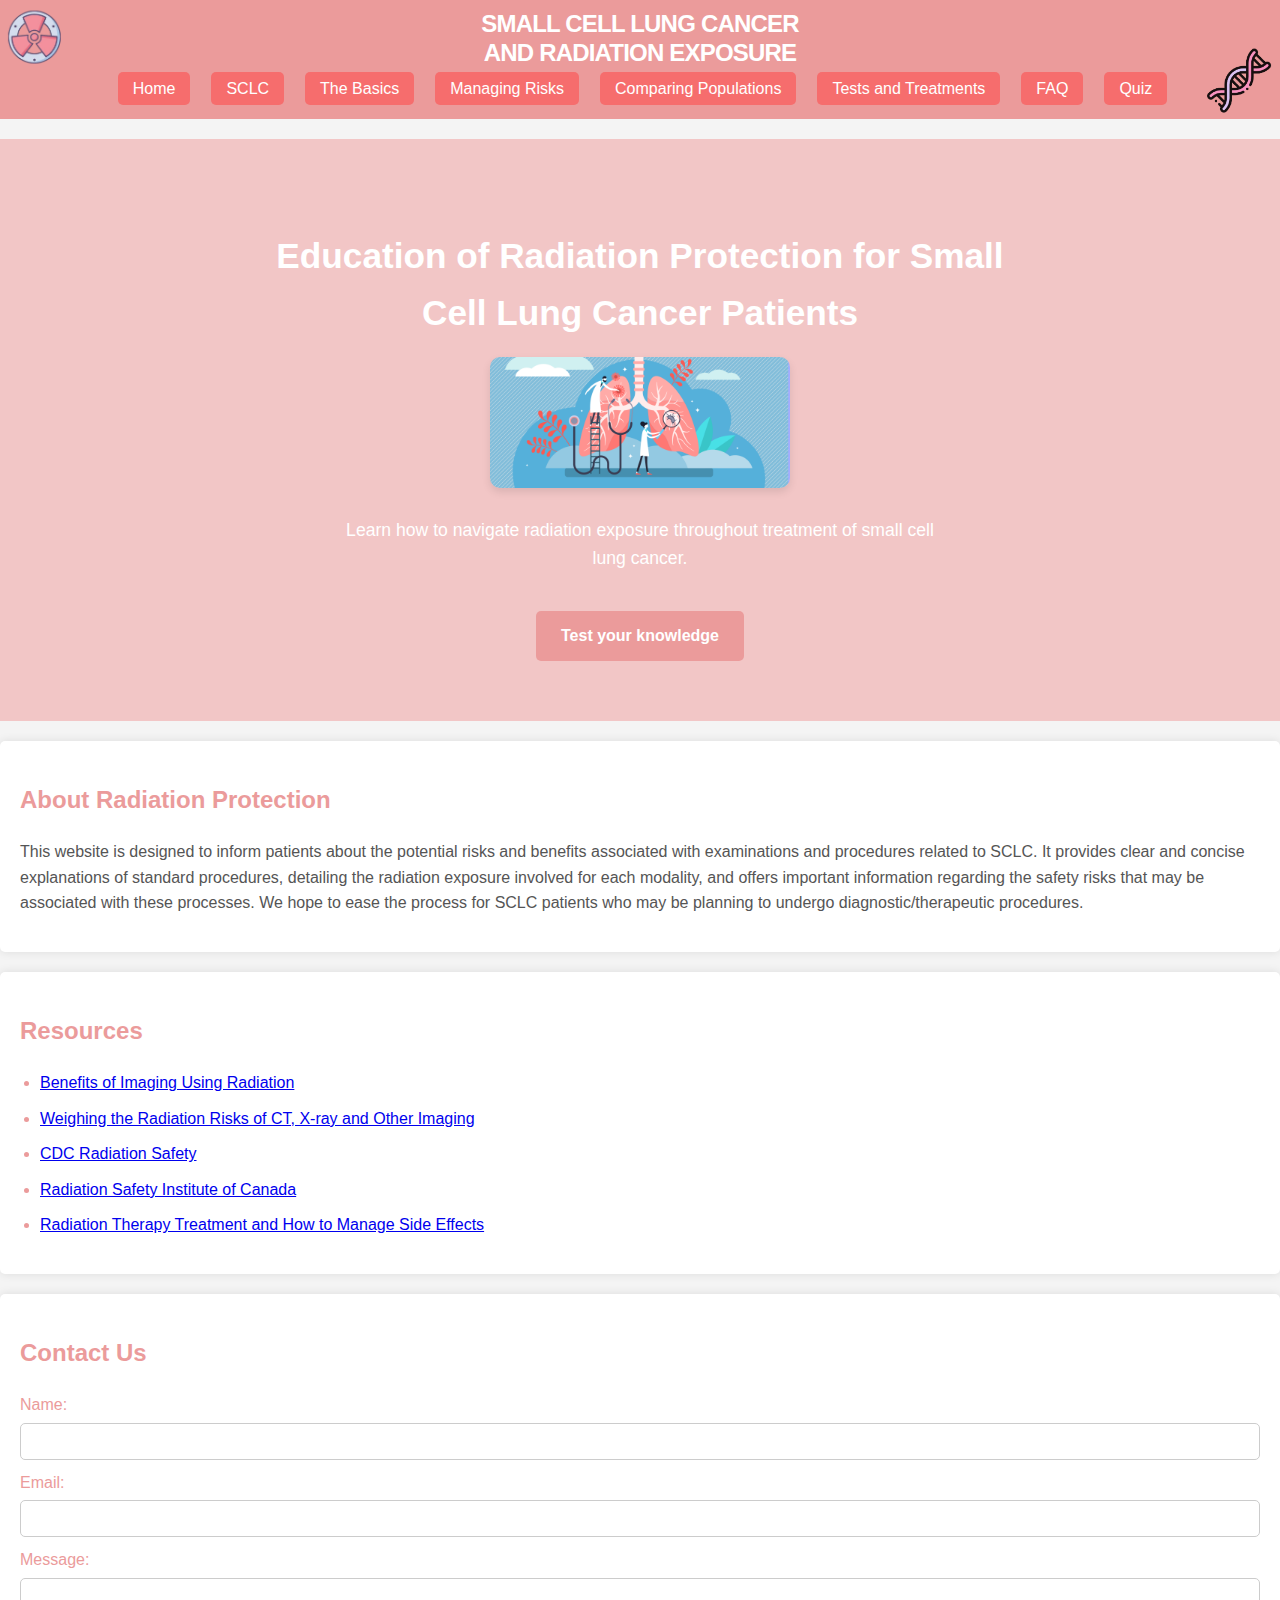
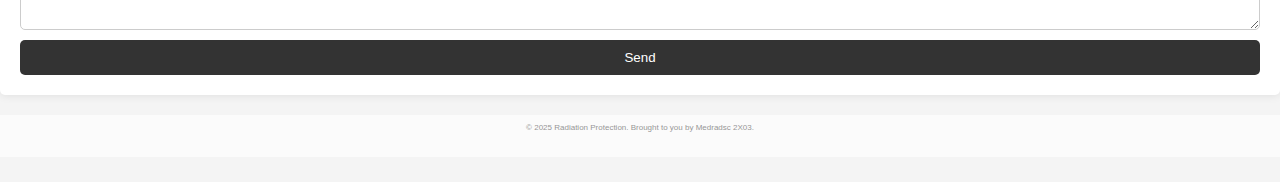
<file: index.html>
<!DOCTYPE html>
<html lang="en">
<head>
    <meta charset="UTF-8">
    <meta name="viewport" content="width=device-width, initial-scale=1">
    <title>Radiation Protection</title>
    <link rel="stylesheet" href="style.css">
</head>
<body>
    <header>
        <h1>SMALL CELL LUNG CANCER <br>
            AND RADIATION EXPOSURE
        </h1>
        <nav>
            <ul>
                <li><a href="index.html" class="nav-btn">Home</a></li>
                <li><a href="sclc-overview.html" class="nav-btn">SCLC</a></li>
                <li><a href="basics.html" class="nav-btn">The Basics</a></li>
                <li><a href="Managing-risks.html" class="nav-btn">Managing Risks</a></li>
                <li><a href="comparing-populations.html" class="nav-btn">Comparing Populations</a></li>
                <li><a href="effects.html" class="nav-btn">Tests and Treatments</a></li>
                <li><a href="faq.html" class="nav-btn">FAQ</a></li>
                <li><a href="quiz.html" class="nav-btn">Quiz</a></li>
            </ul>
        </nav>
        <!-- /* my leaves*/ -->
        <img src="images/Biohazard.png" alt="Leaf Decoration" class="leaf leaf-top-left">
        <img src="images/dna.png" alt="Leaf Decoration" class="leaf leaf-bottom-right">  
    </header>

    <section id="home" class="hero">
     <div class="hero-content">
        <h2>Education of Radiation Protection for Small Cell Lung Cancer Patients 
        </h2>
        <img src="images/main.png" alt="Chest X-ray" class="symptom-image">
        <p>Learn how to navigate radiation exposure throughout treatment of small cell lung cancer.</p>
        <a href="quiz.html" class="quiz-btn">Test your knowledge</a>
     </div>
    </section>

    <section id="about">
        <h2>About Radiation Protection</h2>
        <p>This website is designed to inform patients about the potential risks and benefits associated with examinations and procedures related to SCLC. 
            It provides clear and concise explanations of standard procedures, detailing the radiation exposure involved for each modality, and offers important information regarding the safety risks that may be associated with these processes.
            We hope to ease the process for SCLC patients who may be planning to undergo diagnostic/therapeutic procedures.
        </p>
    </section>

    <section id="resources">
        <h2>Resources</h2>
        <ul>
            <li><a href="https://radiology.ucsf.edu/patient-care/patient-safety/radiation-safety/benefits" target="_blank">Benefits of Imaging Using Radiation</a></li>
            <li><a href="https://radiology.ucsf.edu/patient-care/patient-safety/radiation-safety/risks-of-radiation" target="_blank">Weighing the Radiation Risks of CT, X-ray and Other Imaging</a></li>
            <li><a href="https://www.cdc.gov/radiation-health/safety/index.html" target="_blank">CDC Radiation Safety</a></li>
            <li><a href="https://radiationsafety.ca/" target="_blank">Radiation Safety Institute of Canada</a></li>
            <li><a href="https://cancer.ca/en/treatments/treatment-types/radiation-therapy" target="_blank">Radiation Therapy Treatment and How to Manage Side Effects</a></li>
            
        </ul>
    </section>

    <section id="contact">
        <h2>Contact Us</h2>
        <form id="contact-form">
            <label for="name">Name:</label>
            <input type="text" id="name" name="name" required>
            
            <label for="email">Email:</label>
            <input type="email" id="email" name="email" required>
            
            <label for="message">Message:</label>
            <textarea id="message" name="message" required></textarea>
            
            <button type="submit">Send</button>
        </form>
    </section>

    <footer>
        <p>&copy; 2025 Radiation Protection. Brought to you by Medradsc 2X03.</p>
    </footer>

    <script src="script.js"></script>
</body>
</html>
</file>
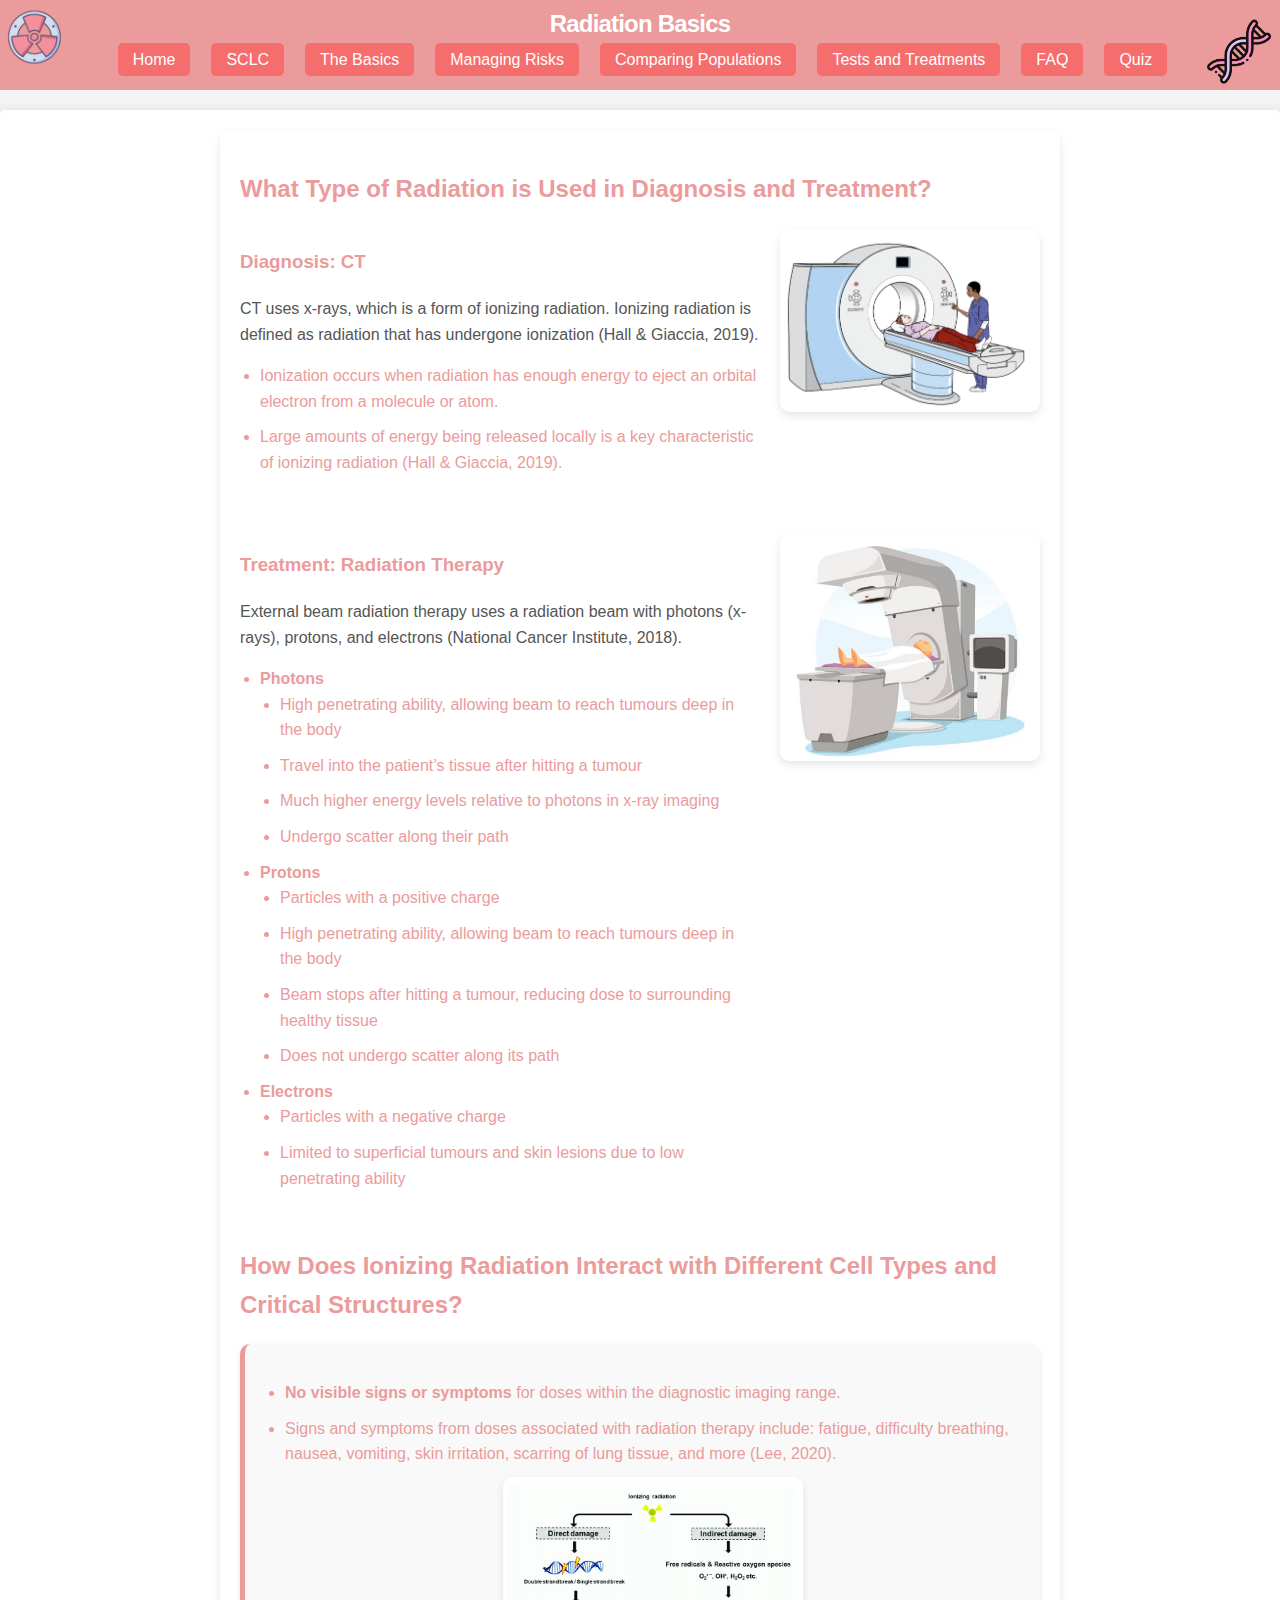
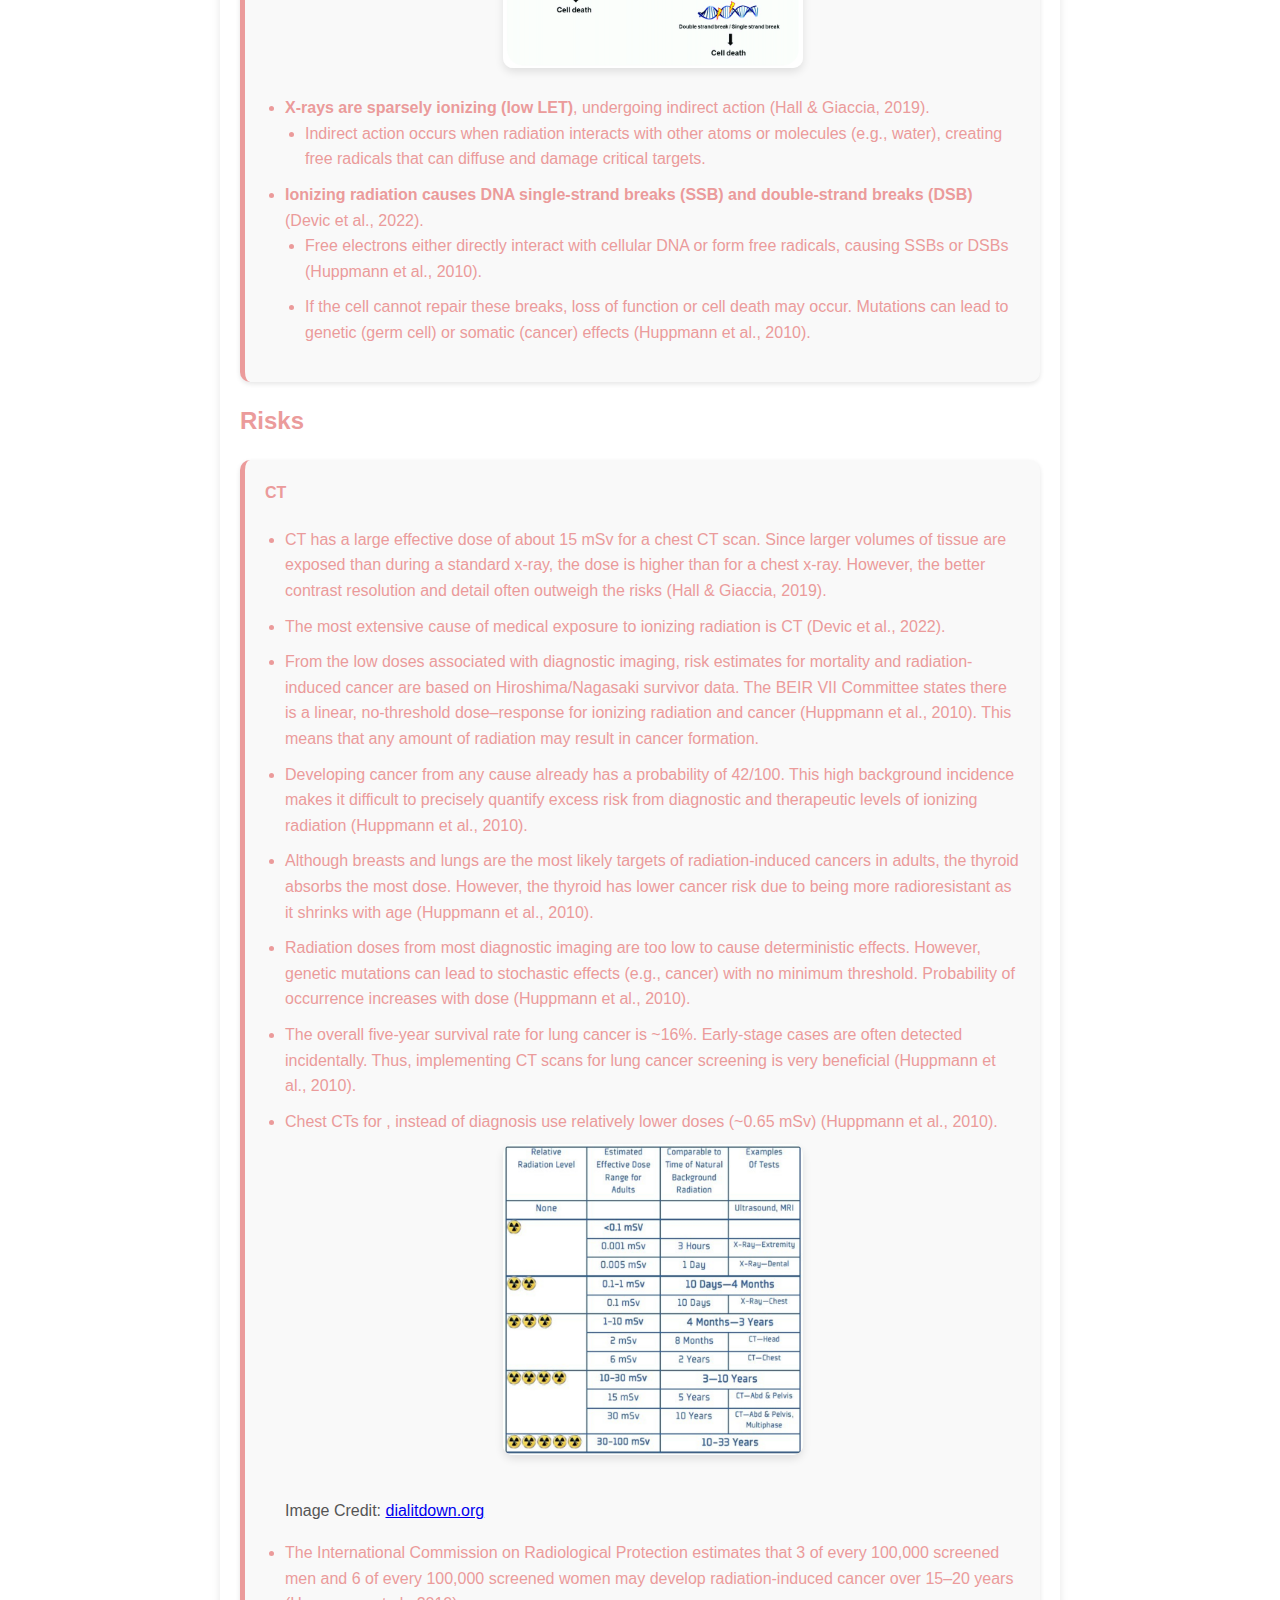
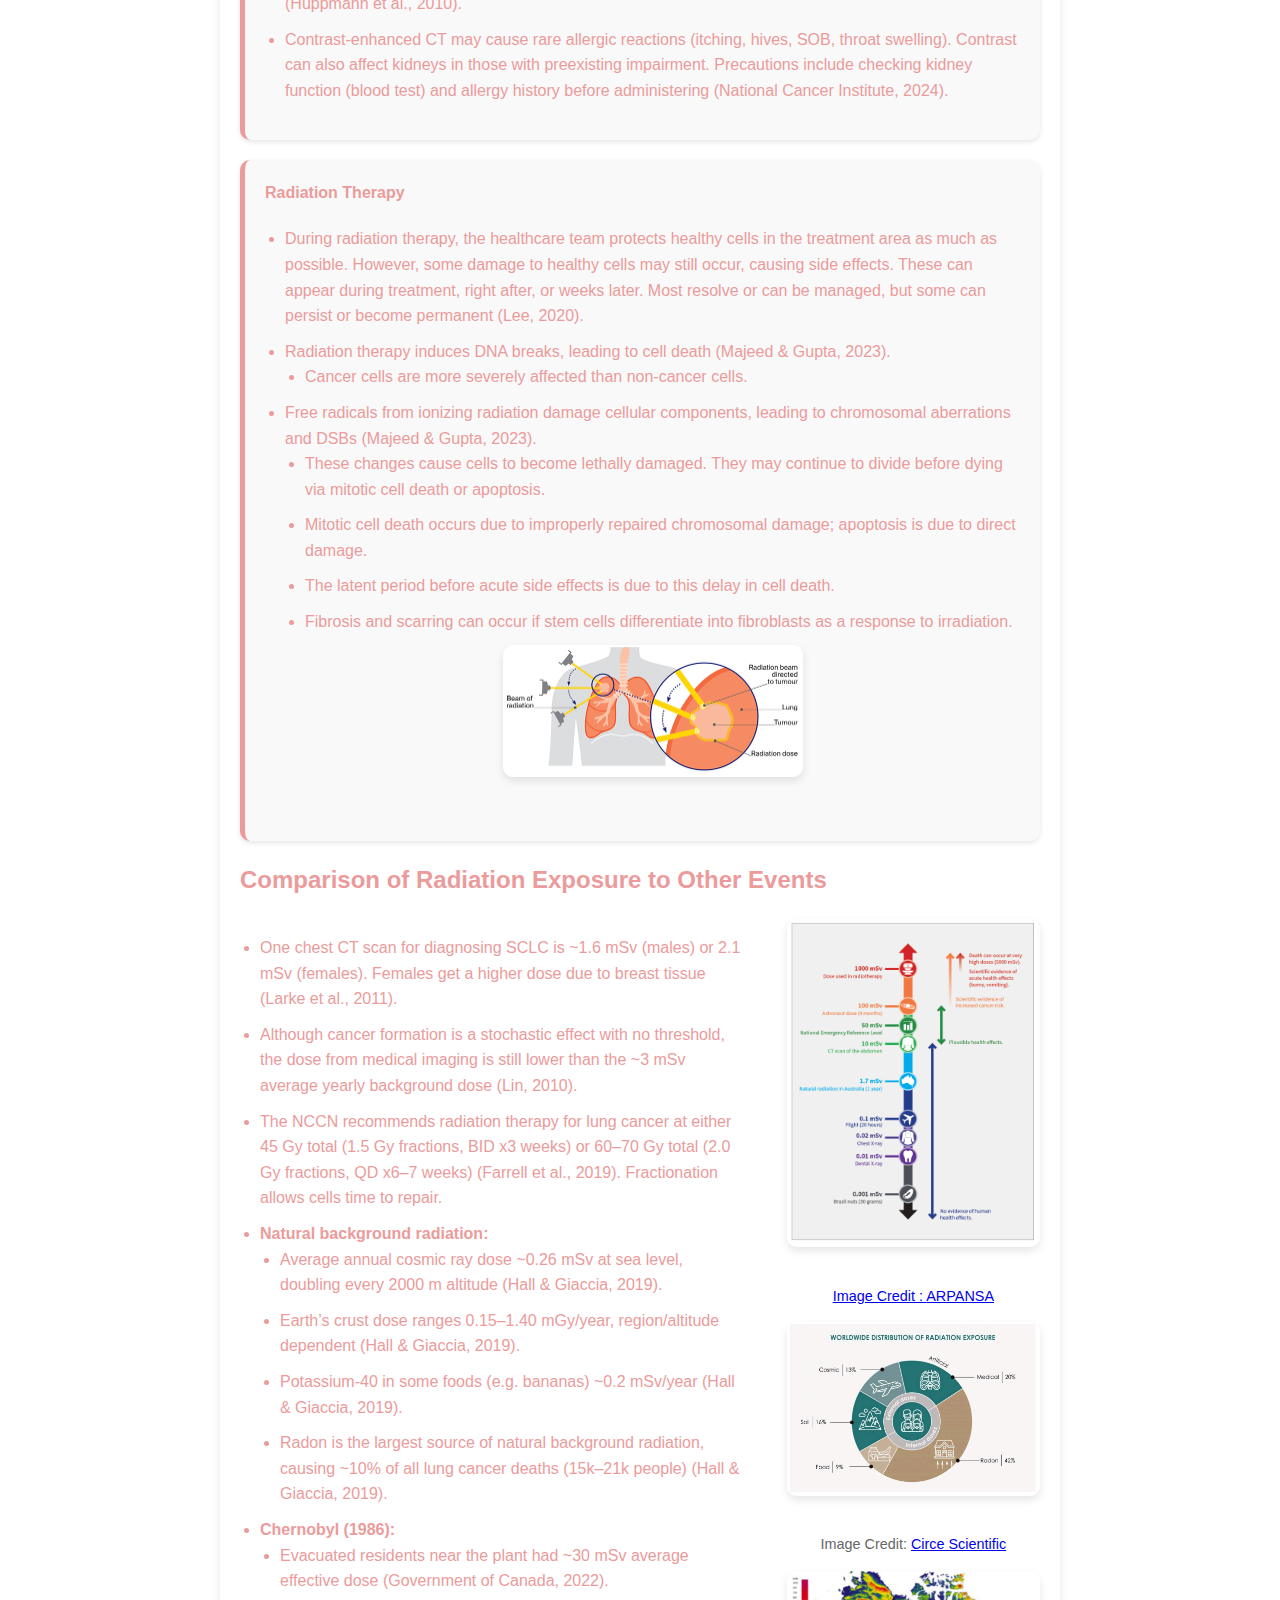
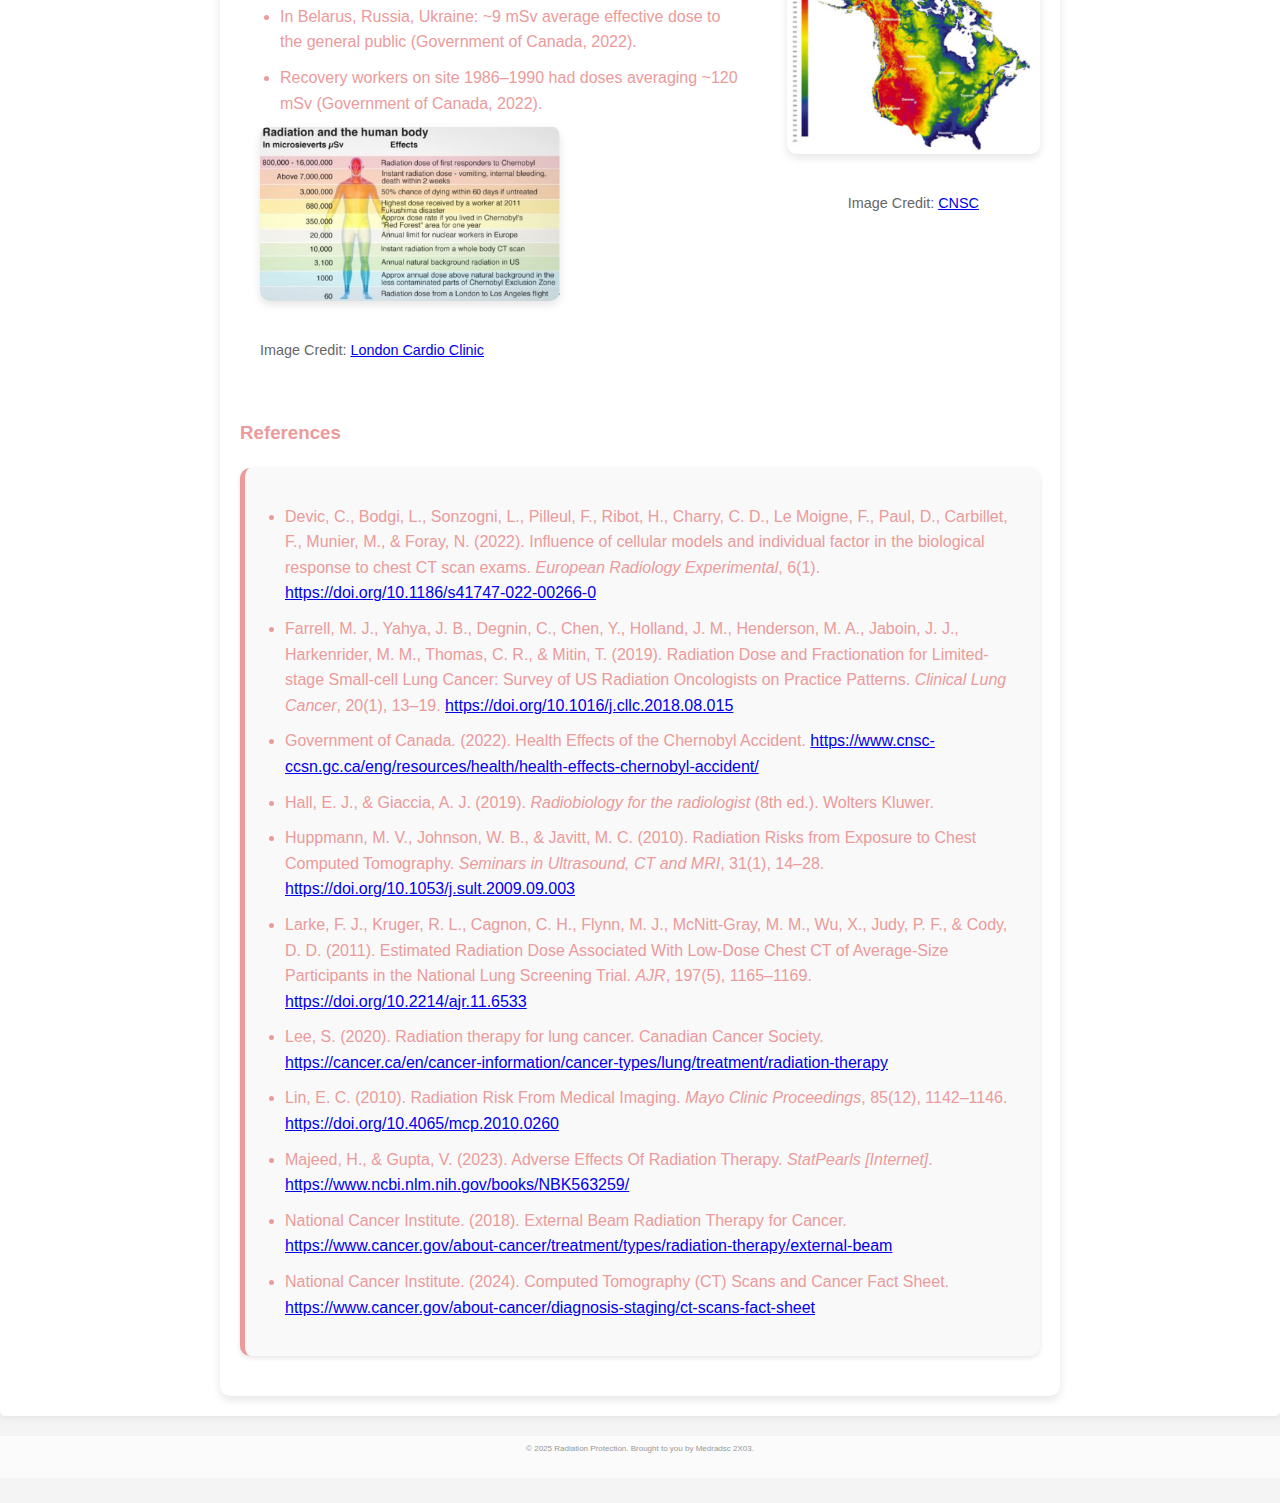
<file: basics.html>
<!DOCTYPE html>
<html lang="en">
<head>
  <meta charset="UTF-8" />
  <meta name="viewport" content="width=device-width,initial-scale=1.0" />
  <title>Radiation Basics</title>
  <link rel="stylesheet" href="style.css"> <!-- Link to your existing style.css -->
</head>
<body>
  <header>
    <h1>Radiation Basics</h1>
    <nav>
      <ul>
        <li><a href="index.html" class="nav-btn">Home</a></li>
        <li><a href="sclc-overview.html" class="nav-btn">SCLC</a></li>
        <li><a href="basics.html" class="nav-btn">The Basics</a></li>
        <li><a href="Managing-risks.html" class="nav-btn">Managing Risks</a></li>
        <li><a href="comparing-populations.html" class="nav-btn">Comparing Populations</a></li>
        <li><a href="effects.html" class="nav-btn">Tests and Treatments</a></li>
        <li><a href="faq.html" class="nav-btn">FAQ</a></li>
        <li><a href="quiz.html" class="nav-btn">Quiz</a></li>
      </ul>
    </nav>
    <!-- Leaf images -->
    <img src="images/Biohazard.png" alt="Leaf Decoration" class="leaf leaf-top-left">
    <img src="images/dna.png" alt="Leaf Decoration" class="leaf leaf-bottom-right">
  </header>

  <section id="basics">
    <div class="container">

      <!-- 1) What type of radiation is used in diagnosis and treatment? -->
      <h2>What Type of Radiation is Used in Diagnosis and Treatment?</h2>
      <div class="content-grid">
        <!-- Diagnosis: CT -->
        <div class="text-content">
          <h3>Diagnosis: CT</h3>
          <p>
            CT uses x-rays, which is a form of ionizing radiation. Ionizing radiation is defined as 
            radiation that has undergone ionization (Hall &amp; Giaccia, 2019).
          </p>
          <ul>
            <li>Ionization occurs when radiation has enough energy to eject an orbital electron 
                from a molecule or atom.</li>
            <li>Large amounts of energy being released locally is a key characteristic of ionizing 
                radiation (Hall &amp; Giaccia, 2019).</li>
          </ul>
          
        </div>
        <div class="image-content">
          <img src="images/ct-scan.png" alt="CT Scan" class="symptom-image">
        </div>
      </div>

      <!-- Treatment: External Beam Radiation Therapy -->
      <div class="content-grid">
        <div class="text-content">
          <h3>Treatment: Radiation Therapy</h3>
          <p>
            External beam radiation therapy uses a radiation beam with photons (x-rays), protons, 
            and electrons (National Cancer Institute, 2018).
          </p>
          <ul>
            <li><strong>Photons</strong>
              <ul>
                <li>High penetrating ability, allowing beam to reach tumours deep in the body</li>
                <li>Travel into the patient’s tissue after hitting a tumour</li>
                <li>Much higher energy levels relative to photons in x-ray imaging</li>
                <li>Undergo scatter along their path</li>
              </ul>
            </li>
            <li><strong>Protons</strong>
              <ul>
                <li>Particles with a positive charge</li>
                <li>High penetrating ability, allowing beam to reach tumours deep in the body</li>
                <li>Beam stops after hitting a tumour, reducing dose to surrounding healthy tissue</li>
                <li>Does not undergo scatter along its path</li>
              </ul>
            </li>
            <li><strong>Electrons</strong>
              <ul>
                <li>Particles with a negative charge</li>
                <li>Limited to superficial tumours and skin lesions due to low penetrating ability</li>
              </ul>
            </li>
          </ul>
          
        </div>
        <div class="image-content">
          <img src="images/radiation-therapy.jpg" alt="Radiation Therapy" class="symptom-image">
        </div>
      </div>

      <!-- 2) How different types of radiation interact with different cell types... -->
      <h2>How Does Ionizing Radiation Interact with Different Cell Types and Critical Structures?</h2>
      <div class="card">
        <ul>
          <li><strong>No visible signs or symptoms</strong> for doses within the diagnostic imaging range.</li>
          <li>Signs and symptoms from doses associated with radiation therapy include: fatigue, difficulty breathing, nausea, 
              vomiting, skin irritation, scarring of lung tissue, and more (Lee, 2020).</li>
              <div class="image-content">
                <img src="images/damage.png" alt="Radiation Therapy" class="symptom-image">
              </div>
          <li><strong>X-rays are sparsely ionizing (low LET)</strong>, undergoing indirect action (Hall &amp; Giaccia, 2019).
            <ul>
              <li>Indirect action occurs when radiation interacts with other atoms or molecules (e.g., water), creating free radicals 
                  that can diffuse and damage critical targets.</li>
            </ul>
          </li>
          <li><strong>Ionizing radiation causes DNA single-strand breaks (SSB) and double-strand breaks (DSB)</strong> (Devic et al., 2022).
            <ul>
              <li>Free electrons either directly interact with cellular DNA or form free radicals, causing SSBs or DSBs (Huppmann et al., 2010).</li>
              <li>If the cell cannot repair these breaks, loss of function or cell death may occur. Mutations can lead to 
                  genetic (germ cell) or somatic (cancer) effects (Huppmann et al., 2010).</li>
            </ul>
          </li>
        </ul>
      </div>

      <!-- 3) Risks -->
      <h2>Risks</h2>
      <div class="card">
        <h4>CT</h4>
        <ul>
          <li>
            CT has a large effective dose of about 15 mSv for a chest CT scan. Since larger volumes of tissue are exposed 
            than during a standard x-ray, the dose is higher than for a chest x-ray. However, the better contrast resolution 
            and detail often outweigh the risks (Hall &amp; Giaccia, 2019).
          </li>
          <li>The most extensive cause of medical exposure to ionizing radiation is CT (Devic et al., 2022).</li>
          <li>
            From the low doses associated with diagnostic imaging, risk estimates for mortality and radiation-induced cancer 
            are based on Hiroshima/Nagasaki survivor data. The BEIR VII Committee states there is a linear, no-threshold 
            dose–response for ionizing radiation and cancer (Huppmann et al., 2010). This means that any amount of radiation may result in cancer formation.
          </li>
          <li>
            Developing cancer from any cause already has a probability of 42/100. This high background incidence makes 
            it difficult to precisely quantify excess risk from diagnostic and therapeutic levels of ionizing radiation (Huppmann et al., 2010).
          </li>
          <li>
            Although breasts and lungs are the most likely targets of radiation-induced cancers in adults, the thyroid absorbs 
            the most dose. However, the thyroid has lower cancer risk due to being more radioresistant as it shrinks with age (Huppmann et al., 2010).
          </li>
          <li>
            Radiation doses from most diagnostic imaging are too low to cause deterministic effects. However, genetic mutations 
            can lead to stochastic effects (e.g., cancer) with no minimum threshold. Probability of occurrence increases with 
            dose (Huppmann et al., 2010).
          </li>
          <li>
            The overall five-year survival rate for lung cancer is ~16%. Early-stage cases are often detected incidentally. 
            Thus, implementing CT scans for lung cancer screening is very beneficial (Huppmann et al., 2010).
          </li>
          <li>
            Chest CTs for , instead of diagnosis use relatively lower doses (~0.65 mSv) (Huppmann et al., 2010).
          </li>
          <div class="image-content">
            <img src="images/chart.png" alt="CT Scan" class="symptom-image">
          </div>
        <p>
          Image Credit:
          <a href="https://dialitdown.org/radiation-and-ct/" target="_blank">dialitdown.org</a>
          <li>
            The International Commission on Radiological Protection estimates that 3 of every 100,000 screened men and 6 of every 
            100,000 screened women may develop radiation-induced cancer over 15–20 years (Huppmann et al., 2010).
          </li>
          <li>
            Contrast-enhanced CT may cause rare allergic reactions (itching, hives, SOB, throat swelling). Contrast can also affect 
            kidneys in those with preexisting impairment. Precautions include checking kidney function (blood test) and allergy 
            history before administering (National Cancer Institute, 2024).
          </li>
    
      </div>

      <div class="card">
        <h4>Radiation Therapy</h4>
        <ul>
          <li>
            During radiation therapy, the healthcare team protects healthy cells in the treatment area as much as possible. 
            However, some damage to healthy cells may still occur, causing side effects. These can appear during treatment, 
            right after, or weeks later. Most resolve or can be managed, but some can persist or become permanent (Lee, 2020).
          </li>
          <li>
            Radiation therapy induces DNA breaks, leading to cell death (Majeed &amp; Gupta, 2023).
            <ul>
              <li>Cancer cells are more severely affected than non-cancer cells.</li>
            </ul>
          </li>
          <li>
            Free radicals from ionizing radiation damage cellular components, leading to chromosomal aberrations and DSBs (Majeed &amp; Gupta, 2023).
            <ul>
              <li>These changes cause cells to become lethally damaged. They may continue to divide before dying via mitotic cell death or apoptosis.</li>
              <li>Mitotic cell death occurs due to improperly repaired chromosomal damage; apoptosis is due to direct damage.</li>
              <li>The latent period before acute side effects is due to this delay in cell death.</li>
              <li>Fibrosis and scarring can occur if stem cells differentiate into fibroblasts as a response to irradiation.</li>
            </ul>
            <div class="image-content">
              <img src="images/radt.png.webp" alt="CT Scan" class="symptom-image">
            </div>
          </li>
        </ul>
      </div>

      <!-- 4) Compare to radiation exposure of other events -->
      <h2>Comparison of Radiation Exposure to Other Events</h2>
      <div class="content-grid">
        <div class="text-content">
          <ul>
            <li>
              One chest CT scan for diagnosing SCLC is ~1.6 mSv (males) or 2.1 mSv (females). 
              Females get a higher dose due to breast tissue (Larke et al., 2011).
            </li>
            <li>
              Although cancer formation is a stochastic effect with no threshold, the dose from medical imaging is 
              still lower than the ~3 mSv average yearly background dose (Lin, 2010).
            </li>
            <li>
              The NCCN recommends radiation therapy for lung cancer at either 45 Gy total (1.5 Gy fractions, BID x3 weeks) 
              or 60–70 Gy total (2.0 Gy fractions, QD x6–7 weeks) (Farrell et al., 2019). Fractionation allows cells 
              time to repair.
            </li>
            <li>
              <strong>Natural background radiation:</strong>
              <ul>
                <li>Average annual cosmic ray dose ~0.26 mSv at sea level, doubling every 2000 m altitude (Hall &amp; Giaccia, 2019).</li>
                <li>Earth’s crust dose ranges 0.15–1.40 mGy/year, region/altitude dependent (Hall &amp; Giaccia, 2019).</li>
                <li>Potassium-40 in some foods (e.g. bananas) ~0.2 mSv/year (Hall &amp; Giaccia, 2019).</li>
                <li>Radon is the largest source of natural background radiation, causing ~10% of all lung cancer deaths (15k–21k people) (Hall &amp; Giaccia, 2019).</li>
              </ul>
          <li>
              <strong>Chernobyl (1986):</strong>
              <ul>
                <li>Evacuated residents near the plant had ~30 mSv average effective dose (Government of Canada, 2022).</li>
                <li>In Belarus, Russia, Ukraine: ~9 mSv average effective dose to the general public (Government of Canada, 2022).</li>
                <li>Recovery workers on site 1986–1990 had doses averaging ~120 mSv (Government of Canada, 2022).</li>
              </ul>
            </li>
            <img src="images/radon3.png" alt="Radiation Compare 2" class="symptom-image">
          <p class="image-credit">
            Image Credit: 
            <a href="https://www.londoncardiovascularclinic.co.uk/blog/how-much-radiation-do-cardiac-tests-give-me-7074.html" target="_blank">
              London Cardio Clinic
          </ul>
        </div>
        <div class="image-content">
          <img src="images/compare1.png" alt="Radiation Exposure Comparison 1" class="symptom-image">
          <p class="image-credit">
            Image Credit : 
            <a href="https://www.arpansa.gov.au/understanding-radiation/radiation-sources/more-radiation-sources/ionising-radiation-and-health" target="_blank">
              ARPANSA
            </a>
          </p>
          <img src="images/compare2.png" alt="Radiation Exposure Comparison 2" class="symptom-image">
          <p class="image-credit">
            Image Credit: 
            <a href="https://www.circescientific.com/en/radiation-impact-on-health/" target="_blank">
              Circe Scientific
            </a>
          </p>
          <img src="images/radon2.png" alt="Radiation Compare 2" class="symptom-image">
          <p class="image-credit">
            Image Credit: 
            <a href="https://www.cnsc-ccsn.gc.ca/eng/resources/radiation/types-and-sources-of-radiation/" target="_blank">
              CNSC
            </a>
            </a>
          </p>
        </div>
      </div>

      <!-- 5) References (from doc) -->
      <h3>References</h3>
      <div class="card">
        <ul>
          <li>
            Devic, C., Bodgi, L., Sonzogni, L., Pilleul, F., Ribot, H., Charry, C. D., Le Moigne, F., 
            Paul, D., Carbillet, F., Munier, M., &amp; Foray, N. (2022). Influence of cellular models 
            and individual factor in the biological response to chest CT scan exams. <em>European 
            Radiology Experimental</em>, 6(1). 
            <a href="https://doi.org/10.1186/s41747-022-00266-0" target="_blank">
              https://doi.org/10.1186/s41747-022-00266-0
            </a>
          </li>
          <li>
            Farrell, M. J., Yahya, J. B., Degnin, C., Chen, Y., Holland, J. M., Henderson, M. A., 
            Jaboin, J. J., Harkenrider, M. M., Thomas, C. R., &amp; Mitin, T. (2019). Radiation Dose 
            and Fractionation for Limited-stage Small-cell Lung Cancer: Survey of US Radiation 
            Oncologists on Practice Patterns. <em>Clinical Lung Cancer</em>, 20(1), 13–19. 
            <a href="https://doi.org/10.1016/j.cllc.2018.08.015" target="_blank">
              https://doi.org/10.1016/j.cllc.2018.08.015
            </a>
          </li>
          <li>
            Government of Canada. (2022). Health Effects of the Chernobyl Accident. 
            <a href="https://www.cnsc-ccsn.gc.ca/eng/resources/health/health-effects-chernobyl-accident/" target="_blank">
              https://www.cnsc-ccsn.gc.ca/eng/resources/health/health-effects-chernobyl-accident/
            </a>
          </li>
          <li>
            Hall, E. J., &amp; Giaccia, A. J. (2019). <em>Radiobiology for the radiologist</em> (8th ed.). 
            Wolters Kluwer.
          </li>
          <li>
            Huppmann, M. V., Johnson, W. B., &amp; Javitt, M. C. (2010). Radiation Risks from Exposure 
            to Chest Computed Tomography. <em>Seminars in Ultrasound, CT and MRI</em>, 31(1), 14–28. 
            <a href="https://doi.org/10.1053/j.sult.2009.09.003" target="_blank">
              https://doi.org/10.1053/j.sult.2009.09.003
            </a>
          </li>
          <li>
            Larke, F. J., Kruger, R. L., Cagnon, C. H., Flynn, M. J., McNitt-Gray, M. M., Wu, X., Judy, P. F., 
            &amp; Cody, D. D. (2011). Estimated Radiation Dose Associated With Low-Dose Chest CT of 
            Average-Size Participants in the National Lung Screening Trial. <em>AJR</em>, 197(5), 1165–1169. 
            <a href="https://doi.org/10.2214/ajr.11.6533" target="_blank">
              https://doi.org/10.2214/ajr.11.6533
            </a>
          </li>
          <li>
            Lee, S. (2020). Radiation therapy for lung cancer. Canadian Cancer Society. 
            <a href="https://cancer.ca/en/cancer-information/cancer-types/lung/treatment/radiation-therapy" target="_blank">
              https://cancer.ca/en/cancer-information/cancer-types/lung/treatment/radiation-therapy
            </a>
          </li>
          <li>
            Lin, E. C. (2010). Radiation Risk From Medical Imaging. <em>Mayo Clinic Proceedings</em>, 
            85(12), 1142–1146. 
            <a href="https://doi.org/10.4065/mcp.2010.0260" target="_blank">
              https://doi.org/10.4065/mcp.2010.0260
            </a>
          </li>
          <li>
            Majeed, H., &amp; Gupta, V. (2023). Adverse Effects Of Radiation Therapy. 
            <em>StatPearls [Internet]</em>. 
            <a href="https://www.ncbi.nlm.nih.gov/books/NBK563259/" target="_blank">
              https://www.ncbi.nlm.nih.gov/books/NBK563259/
            </a>
          </li>
          <li>
            National Cancer Institute. (2018). External Beam Radiation Therapy for Cancer. 
            <a href="https://www.cancer.gov/about-cancer/treatment/types/radiation-therapy/external-beam" target="_blank">
              https://www.cancer.gov/about-cancer/treatment/types/radiation-therapy/external-beam
            </a>
          </li>
          <li>
            National Cancer Institute. (2024). Computed Tomography (CT) Scans and Cancer Fact Sheet. 
            <a href="https://www.cancer.gov/about-cancer/diagnosis-staging/ct-scans-fact-sheet" target="_blank">
              https://www.cancer.gov/about-cancer/diagnosis-staging/ct-scans-fact-sheet
            </a>
          </li>
        </ul>
      </div>

    </div> <!-- .container -->
  </section>

  <footer>
    <p>&copy; 2025 Radiation Protection. Brought to you by Medradsc 2X03.</p>
  </footer>
</body>
</html>
</file>
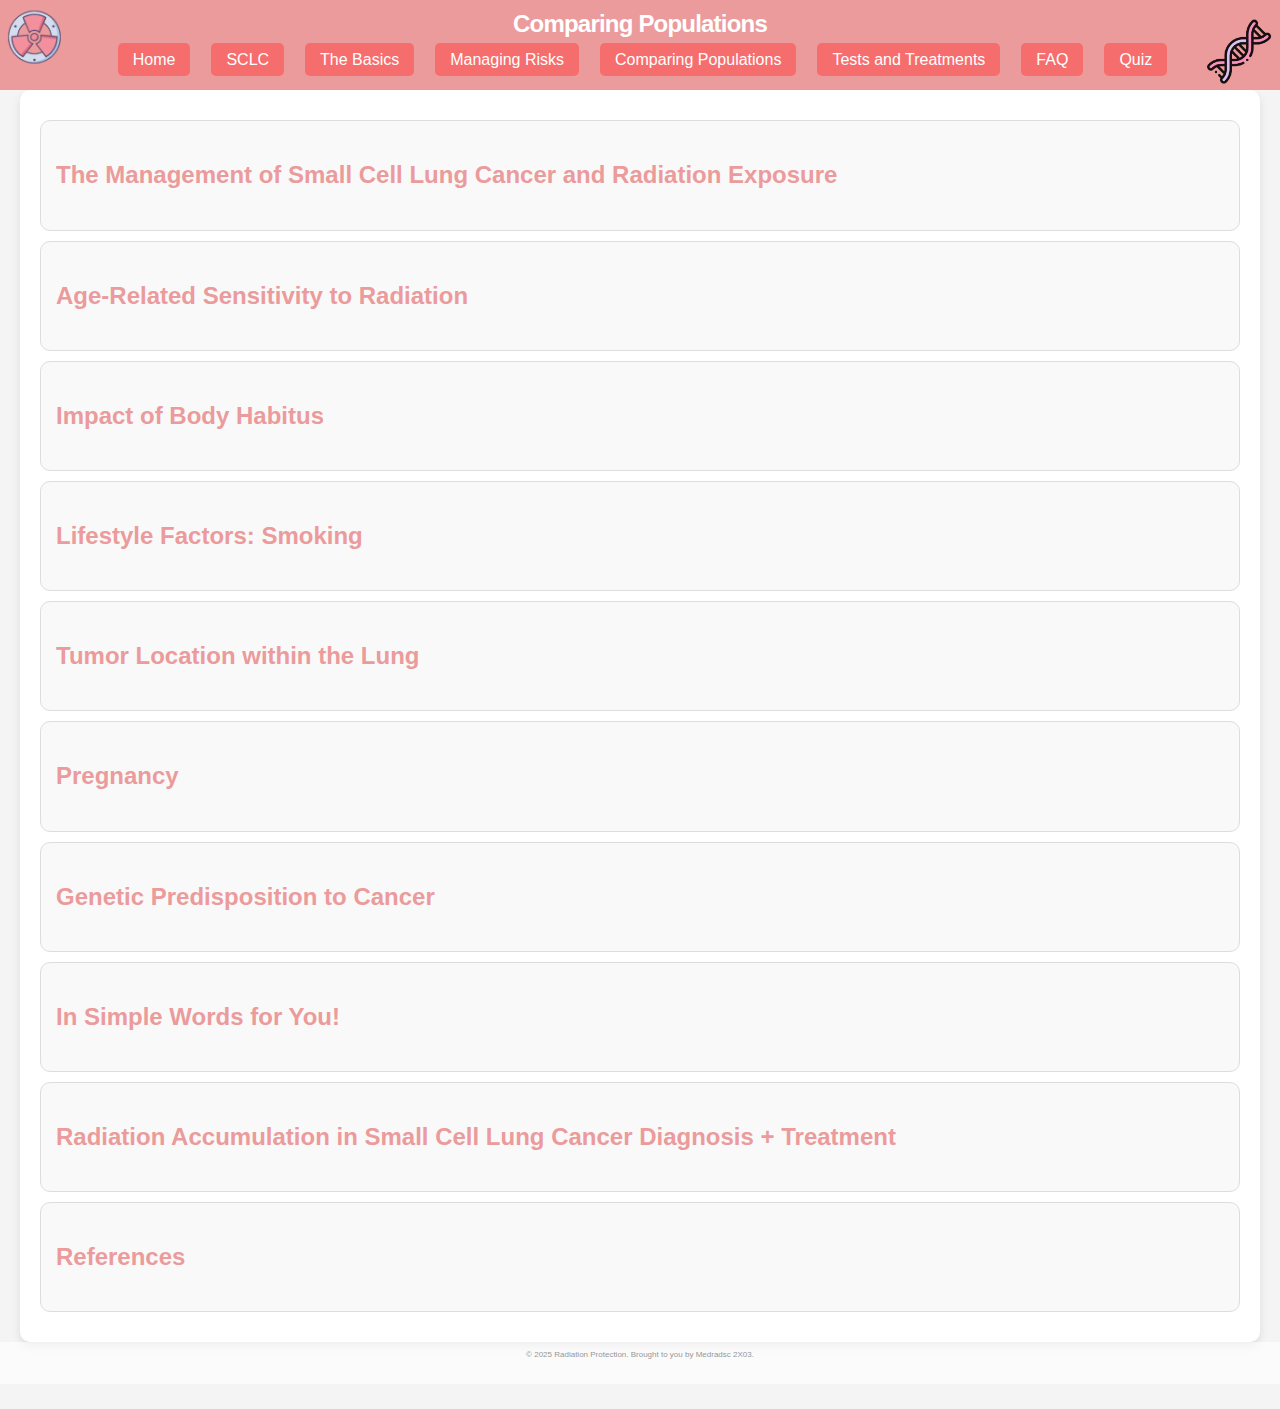
<file: comparing-populations.html>
<!DOCTYPE html>
<html lang="en">
<head>
        <meta charset="UTF-8">
        <meta name="viewport" content="width=device-width, initial-scale=1.0">
        <title>Comparing populations - Radiation Protection</title>
        <link rel="stylesheet" href="style.css">
        <style>
            /* Additional CSS for the accordion effect */
            /* Additional CSS for the accordion effect */
            .accordion {
                background-color: #f9f9f9;
                border: 1px solid #ddd;
                border-radius: 10px;
                margin: 10px 0;
                padding: 15px;
                cursor: pointer;
                transition: background-color 0.3s ease;
            }
    
            .accordion:hover {
                background-color: #f1f1f1;
            }
    
            .accordion.active {
                background-color: #eb9b9b;
                color: white;
            }
    
            .panel {
                display: none;
                padding: 10px 20px;
                background-color: white;
                border-radius: 0 0 10px 10px;
                border: 1px solid #ddd;
                border-top: none;
                margin-bottom: 10px; /* Add space between panels */
            }
    
            .panel.show {
                display: block;
            }
    
            /* Ensure the header stays fixed at the top */
            header {
                position: sticky;
                top: 0;
                z-index: 1000;
                background-color: #eb9b9b;
                padding: 10px 0;
            }
        </style>
    </head>
  <body>
  <header>
      <h1>Comparing Populations</h1>
        <nav>
            <ul>
                <li><a href="index.html" class="nav-btn">Home</a></li>
                <li><a href="sclc-overview.html" class="nav-btn">SCLC</a></li>
                <li><a href="basics.html" class="nav-btn">The Basics</a></li>
                <li><a href="Managing-risks.html" class="nav-btn">Managing Risks</a></li>
                <li><a href="comparing-populations.html" class="nav-btn">Comparing Populations</a></li>
                <li><a href="effects.html" class="nav-btn">Tests and Treatments</a></li>
                <li><a href="faq.html" class="nav-btn">FAQ</a></li>
                <li><a href="quiz.html" class="nav-btn">Quiz</a></li>
            </ul>
        </nav>
        <img src="images/Biohazard.png" alt="Leaf Decoration" class="leaf leaf-top-left">
        <img src="images/dna.png" alt="Leaf Decoration" class="leaf leaf-bottom-right">
    </header>

  <section id="comparing-populations" class="container">
    
    <!-- Intro / Management -->
    <div class="accordion" onclick="toggleAccordion(this)">
      <h2>The Management of Small Cell Lung Cancer and Radiation Exposure</h2>
    </div>
    <div class="panel">
      <p>
        The management of small cell lung cancer (SCLC) involves various diagnostic and 
        therapeutic procedures that expose patients to ionizing radiation, including radiographs, 
        computed tomography (CT) scans, positron emission tomography (PET) scans, CT-guided 
        fine needle aspirations, and radiation therapy. These procedures are essential for 
        diagnosing the disease and planning treatment, but they also contribute to a 
        cumulative radiation dose, which can influence both the efficacy of treatment and the 
        risk of adverse effects (Bach et al., 2012). The amount of radiation a patient receives 
        varies depending on factors such as age, body composition, and lifestyle, each of which 
        can affect how radiation impacts the body.
      </p>
    </div>

   <!-- 2) Age-Related Sensitivity to Radiation -->
    <!-- Age-Related Sensitivity to Radiation -->
    <div class="accordion" onclick="toggleAccordion(this)">
        <h2>Age-Related Sensitivity to Radiation</h2>
    </div>
    <div class="panel">
        <div class="content-grid">
        <div class="text-content">
            <h3>Children’s susceptibility to radiation-induced harm:</h3>
            <ul>
            <li>Due to rapidly dividing cells</li>
            <li>Longer post-exposure lifespan allows more time for potential malignancies to develop (Morgan, 2003)</li>
            <li>Higher relative risk of radiation-induced damage from procedures like chest CT scan (10 mSv dose)</li>
            </ul>
    
            <h3>Adults’ susceptibility to radiation-induced harm:</h3>
            <ul>
            <li>Increased risk of immediate side effects (e.g., pulmonary toxicity)</li>
            <li>Pulmonary toxicity may be exacerbated by comorbidities (Howard, 2019)</li>
            </ul>
    
            <h3>Therapeutic planning for SCLC:</h3>
            <ul>
            <li>Must account for differences in radiation vulnerability between children and older adults</li>
            <li>Radiation dosing should be adjusted to minimize risks</li>
            <li>Ensure diagnostic and treatment efficacy</li>
            </ul>
        </div>
        <div class="image-content">
            <!-- Replace 'ages.png' with any relevant image file in your /images folder -->
            <img src="images/ages.png" alt="Age-Related Sensitivity" class="symptom-image">
        
        </div>
        </div>
    </div>

  <!-- 3) Impact of Body Habitus -->
    <!-- Impact of Body Habitus -->
        <div class="accordion" onclick="toggleAccordion(this)">
            <h2>Impact of Body Habitus</h2>
        </div>
        <div class="panel">
            <div class="content-grid">
            <div class="text-content">
                <h3>Obese patients:</h3>
                <ul>
                <li>May require higher radiation doses to achieve diagnostic image quality</li>
                <li>Increased exposure due to higher doses (Lomaeva et al., 2011)</li>
                </ul>
        
                <h3>Patients with lower body mass:</h3>
                <ul>
                <li>May receive higher doses to organs relative to body size</li>
                <li>Potentially heightens risk of radiation-induced damage to nearby tissues (e.g., lungs, heart)</li>
                <li>Small body habitus may result in more concentrated radiation damage in organs like the lungs</li>
                </ul>
        
                <h3>Adjustments in imaging protocols:</h3>
                <ul>
                <li>Varying radiation doses (specifically mAs values) based on body size</li>
                <li>Using different modalities, such as low-dose CT, to optimize dose and minimize risks (Bach et al., 2012)</li>
                </ul>
            </div>
            <div class="image-content">
                <!-- Replace 'bodies.png' with any relevant file name from your images folder -->
                <img src="images/bodies.png" alt="Body Habitus" class="symptom-image">
        
            </div>
            </div>
        </div>
  

  <!-- 4) Lifestyle Factors: Smoking -->
        <!-- Lifestyle Factors: Smoking -->
  <div class="accordion" onclick="toggleAccordion(this)">
    <h2>Lifestyle Factors: Smoking</h2>
  </div>
  <div class="panel">
    <div class="content-grid">
      <div class="text-content">
        <p>Smoking significantly increases the risk of radiation-induced lung cancer</p>
        <ul>
          <li>Both tobacco smoke and radiation are known carcinogens</li>
        </ul>
  
        <h3>For patients with small cell lung cancer (SCLC) who smoke and are receiving radiation therapy:</h3>
        <ul>
          <li>The likelihood of developing radiation-induced lung toxicity increases (Woodman, 2002)</li>
          <li>This can lead to exacerbated pulmonary symptoms such as:
            <ul>
              <li>Difficulty breathing</li>
              <li>Chest pain following radiation exposure</li>
            </ul>
          </li>
        </ul>
  
        <p>The combined effects of smoking and radiation therapy:</p>
        <ul>
          <li>Increase the risk of secondary malignancies, including radiation-induced cancers</li>
        </ul>
  
        <h3>Healthcare workers advise to:</h3>
        <ul>
          <li>Encourage smoking cessation prior to and during treatment</li>
          <li>Monitor for complications related to smoking and radiation exposure (Shaw et al., 2011)</li>
        </ul>
      </div>
  
      <div class="image-content">
        <!-- Replace cig.png with your actual image filename -->
        <img src="images/cig.png" alt="Smoking" class="symptom-image">
        
      </div>
    </div>
  </div>
  

  <!-- 5) Tumor Location within the Lung -->
    <!-- Tumor Location within the Lung -->
  <div class="accordion" onclick="toggleAccordion(this)">
    <h2>Tumor Location within the Lung</h2>
  </div>
  <div class="panel">
    <div class="content-grid">
      <div class="text-content">
        <h3>Tumor Location:</h3>
        <ul>
          <li>Crucial for radiation exposure to surrounding tissues</li>
          <li>Tumors near critical structures (heart, esophagus, central airways) need careful planning (Morgan, 2003)</li>
        </ul>
  
        <h3>Example: Small Cell Lung Cancer:</h3>
        <ul>
          <li>Located in the central bronchial region.
            <ul>
              <li>Requires precise radiation therapy to minimize damage to the heart and large blood vessels</li>
            </ul>
          </li>
        </ul>
  
        <h3>Advanced Radiation Techniques:</h3>
        <ul>
          <li>Intensity-modulated radiation therapy (IMRT)</li>
          <li>Proton therapy</li>
          <li>Allow for precise targeting and higher doses to the tumor</li>
          <li>Spare surrounding tissues from excessive radiation (Lomaeva et al., 2011)</li>
          <li>These methods reduce risk of side effects like:
            <ul>
              <li>Cardiac arrhythmias</li>
              <li>Esophageal injury</li>
              <li>Improves patient’s quality of life</li>
            </ul>
          </li>
        </ul>
      </div>
      <div class="image-content">
        <!-- Replace 'lungs.png' with your actual image file -->
        <img src="images/lungs.png" alt="Tumor Location" class="symptom-image">
        
      </div>
    </div>
  </div>
  

  <!-- 6) Pregnancy -->
  <!-- Pregnancy -->
  <div class="accordion" onclick="toggleAccordion(this)">
    <h2>Pregnancy</h2>
  </div>
  <div class="panel">
    <div class="content-grid">
      <div class="text-content">
        <h3>Radiation exposure during pregnancy:</h3>
        <ul>
          <li>Poses significant risks to the developing fetus.</li>
          <li>Risks include:
            <ul>
              <li>Congenital malformations</li>
              <li>Growth retardation</li>
              <li>Increased risk of cancer later in life</li>
            </ul>
          </li>
        </ul>
  
        <h3>Timing of radiation exposure:</h3>
        <ul>
          <li>Effects depend on the timing during pregnancy</li>
          <li>Early-stage exposure may lead to more severe outcomes (Shaw et al., 2011)</li>
        </ul>
  
        <h3>For pregnant patients with SCLC:</h3>
        <ul>
          <li>Radiation-based imaging and treatments are typically postponed until after delivery, unless clinically necessary</li>
          <li>In non-urgent cases (for detection):
            <ul>
              <li>Alternative imaging modalities are preferred (e.g., ultrasound, MRI)</li>
              <li>These methods do not involve ionizing radiation and help avoid harm to the fetus</li>
            </ul>
          </li>
        </ul>
  
        <h3>When radiation therapy is required:</h3>
        <ul>
          <li>Careful planning is needed to minimize fetal exposure</li>
          <li>Patients are often referred to specialized centers with expertise in managing radiation therapy during pregnancy</li>
        </ul>
      </div>
      <div class="image-content">
        <!-- Replace 'pregnancy.png' with your actual image file -->
        <img src="images/pregnancy.png" alt="Pregnancy" class="symptom-image">
        
      </div>
    </div>
  </div>
  

  <!-- 7) Genetic Predisposition to Cancer -->
  <!-- Genetic Predisposition to Cancer -->
  <div class="accordion" onclick="toggleAccordion(this)">
    <h2>Genetic Predisposition to Cancer</h2>
  </div>
  <div class="panel">
    <div class="content-grid">
      <div class="text-content">
        <h3>Genetic mutations and cancer predisposition:</h3>
        <ul>
          <li>Individuals with genetic mutations, like BRCA mutations, are more sensitive to carcinogenic effects of ionizing radiation (Morgan, 2003).</li>
        </ul>
  
        <h3>Special consideration for patients with genetic mutations:</h3>
        <ul>
          <li>These patients require special care when undergoing diagnostic or therapeutic radiation.</li>
        </ul>
  
        <h3>Minimizing radiation exposure:</h3>
        <ul>
          <li>Strategies include:
            <ul>
              <li>Using the lowest possible radiation dose</li>
              <li>Opting for non-ionizing imaging techniques when feasible</li>
            </ul>
          </li>
          <li>Targeted therapies may be used to reduce reliance on radiation and its associated risks</li>
        </ul>
      </div>
      <div class="image-content">
        <!-- Replace 'handdna.png' with your actual image file -->
        <img src="images/handdna.png" alt="Genetic Predisposition" class="symptom-image">
        
      </div>
    </div>
  </div>
  

  <!-- 8) In Simple Words... -->
  <!-- In Simple Words for You! -->
    <div class="accordion" onclick="toggleAccordion(this)">
            <h2>In Simple Words for You!</h2>
        </div>
        <div class="panel">
            <div class="content-grid">
            <div class="text-content">
                <p>
                The cumulative radiation dose from the diagnosis and treatment of small cell lung cancer 
                is influenced by various patient-specific factors, including age, body habitus, lifestyle 
                choices, tumor location, pregnancy status, and genetic predispositions. As radiation 
                exposure plays a crucial role in both diagnosing and treating this aggressive cancer, 
                personalized treatment planning and advanced radiation delivery techniques are essential 
                for optimizing therapeutic outcomes while minimizing the risks of adverse effects. 
                Ongoing research into radiotherapy techniques and protective measures is vital to 
                improving the safety and efficacy of SCLC treatments, ensuring better outcomes for all 
                patients, regardless of their individual risk factors.
                </p>
        
            </div>
         </div>
    </div>
  

    <!-- 9) Radiation Accumulation in SCLC -->
        <!-- Radiation Accumulation in Small Cell Lung Cancer Diagnosis + Treatment -->
        <!-- Radiation Accumulation in Small Cell Lung Cancer Diagnosis + Treatment -->
    <div class="accordion" onclick="toggleAccordion(this)">
            <h2>Radiation Accumulation in Small Cell Lung Cancer Diagnosis + Treatment</h2>
        </div>
        <div class="panel">
        
            <!-- 1) Initial Diagnosis and Imaging -->
            <div class="content-grid">
            <div class="text-content">
                <h3>Initial Diagnosis and Imaging:</h3>
                <ul>
                <li>
                    <strong>X-rays:</strong> You might have an x-ray to get an initial look at your lungs. This is quick and
                    involves minimal radiation.
                </li>
                <li>
                    <strong>CT Scans (Computed Tomography):</strong> After the x-ray, you will likely have a CT scan to get
                    detailed cross-sectional images of your lungs. CT scans use more radiation than x-rays but provide essential
                    information to help doctors assess the tumor size and location.
                </li>
                <li>
                    <strong>PET Scan (Positron Emission Tomography):</strong> A PET scan can help determine whether cancer has
                    spread to other areas of your body. It involves a small amount of radiation but is important for staging
                    and planning your treatment.
                </li>
                </ul>
            </div>
            <div class="image-content">
                <!-- First YouTube video (replaces 'Insert video after the initial diagnosis...' text) -->
                <iframe 
                width="400" 
                height="225"
                src="https://www.youtube.com/embed/wKPpIjff5bo" 
                title="Initial Diagnosis & Imaging"
                frameborder="0" 
                allow="accelerometer; autoplay; clipboard-write; encrypted-media; gyroscope; picture-in-picture" 
                allowfullscreen>
                </iframe>
            </div>
            </div>
        
            <!-- 2) Biopsy Procedures -->
            <div class="content-grid">
            <div class="text-content">
                <h3>Biopsy Procedures:</h3>
                <ul>
                <li>
                    <strong>CT-guided Fine Needle Aspiration (FNA):</strong> If your doctor needs to biopsy a suspicious area to
                    confirm cancer, a CT-guided FNA is often used. This procedure involves taking a small tissue sample with a fine
                    needle while using CT imaging to guide the needle accurately. It is a localized radiation exposure used to
                    obtain critical diagnostic information.
                </li>
                </ul>
            </div>
            </div>

            <div class="content-grid">
                <div class="text-content">
                  <h3>Radiation Therapy:</h3>
                  <ul>
                    <li>
                      <strong>External Beam Radiation:</strong> If radiation therapy is part of your treatment plan, you 
                      will receive targeted external beam radiation to kill cancer cells or shrink tumors. This is 
                      typically used when the cancer is confined to one part of the chest. Radiation therapy works 
                      by damaging the DNA in cancer cells, making it difficult for them to grow and divide. Though 
                      this helps with tumor control, it may also affect healthy tissue nearby, including your lungs. 
                      The total dose of radiation will be calculated to treat the cancer effectively while minimizing 
                      the effects on surrounding tissue, including your lungs. You'll be monitored throughout treatment 
                      to manage potential side effects.
                    </li>
                  </ul>
                </div>
            <!-- Additional snippet AFTER existing text in 'Radiation Accumulation in Small Cell Lung Cancer...' panel -->
            <div class="content-grid" style="flex-direction: column; align-items: center;">
                <!-- 1) Embedded video first -->
                <div class="image-content" >
                <iframe
                    width="400" 
                    height="225"
                    src="https://www.youtube.com/embed/zxxrn10a_vI"
                    title="Radiation Therapy"
                    frameborder="0"
                    allow="accelerometer; autoplay; clipboard-write; encrypted-media; gyroscope; picture-in-picture" 
                    allowfullscreen
                ></iframe>
                </div>
            
                <!-- 2) Text below the video -->
                <div class="text-content" style="max-width: 400px; text-align: left;">
                <p>
                    For more insights on radiation therapy used in SCLC, feel free to watch this short video!
                </p>
                </div>
            </div>
            
            </div>
            </div>
        </div>
   </div>

    <!-- References -->
   <!-- References -->
  <div class="accordion" onclick="toggleAccordion(this)">
  <h2>References</h2>
  </div>
  <div class="panel">
  <div class="content-grid">
    <div class="text-content">
      <ul class="references">
        <li>
          Bach, P. B., Mirkin, J. N., Oliver, T. K., Azzoli, C. G., Berry, D. A., 
          Brawley, O. W., Byers, T., Colditz, G. A., Gould, M. K., Jett, J. R., 
          Sabichi, A. L., Smith-Bindman, R., Wood, D. E., Qaseem, A., & Detterbeck, F. C. (2012). 
          Benefits and harms of CT screening for Lung Cancer. 
          <em>JAMA</em>, 307(22), 2418. doi: 10.1001/jama.2012.5521
        </li>
        <li>
          Howard, L. (2019). Acute pulmonary embolism. 
          <em>Clinical Medicine</em>, 19(3), 243–247. doi: 10.7861/clinmedicine.19-3-247
        </li>
        <li>
          Lomaeva, M.G., Vasil'eva, G.V., Fomenko, L.A., Antipova, V.N., Gaziev, A.I., Bezlepkin, V.G. (2011). 
          [Increased genomic instability in somatic cells of the progeny of female mice exposed to acute X-radiation 
          in the preconceptional period]. <em>Genetika</em>, 47(10):1371-7. Russian. PMID: 22232925.
        </li>
        <li>
          Morgan, W.F. (2003). Non-targeted and delayed effects of exposure to ionizing radiation: II. Radiation-induced 
          genomic instability and bystander effects in vivo, clastogenic factors and transgenerational effects. 
          <em>Radiat Res</em>, 159(5):581-96. doi: 10.1667/0033-7587(2003)159[0581:nadeoe]2.0.co;2. PMID: 12710869.
        </li>
        <li>
          Shaw, P., Duncan, A., Vouyouka, A., & Ozsvath, K. (2011). Radiation exposure and pregnancy. 
          <em>Journal of Vascular Surgery</em>, 53(1). doi: 10.1016/j.jvs.2010.05.140
        </li>
        <li>
          Woodman, I. (2002). Breastfeeding reduces risk of breast cancer, says study. 
          <em>BMJ</em>, 325(7357), 184c–1184. doi: 10.1136/bmj.325.7357.184/c
        </li>
      </ul>
    </div>
    
    </div>
  </div>
  </div>

  </section>

  <footer>
    <p>&copy; 2025 Radiation Protection. Brought to you by Medradsc 2X03.</p>
  </footer>

  <script>
  // Simple accordion toggle
  function toggleAccordion(element) {
    element.classList.toggle('active');
    const panel = element.nextElementSibling;
    if (panel.style.display === 'block') {
      panel.style.display = 'none';
    } else {
      panel.style.display = 'block';
    }
  }
  </script>
  </body>
  </html>
</file>
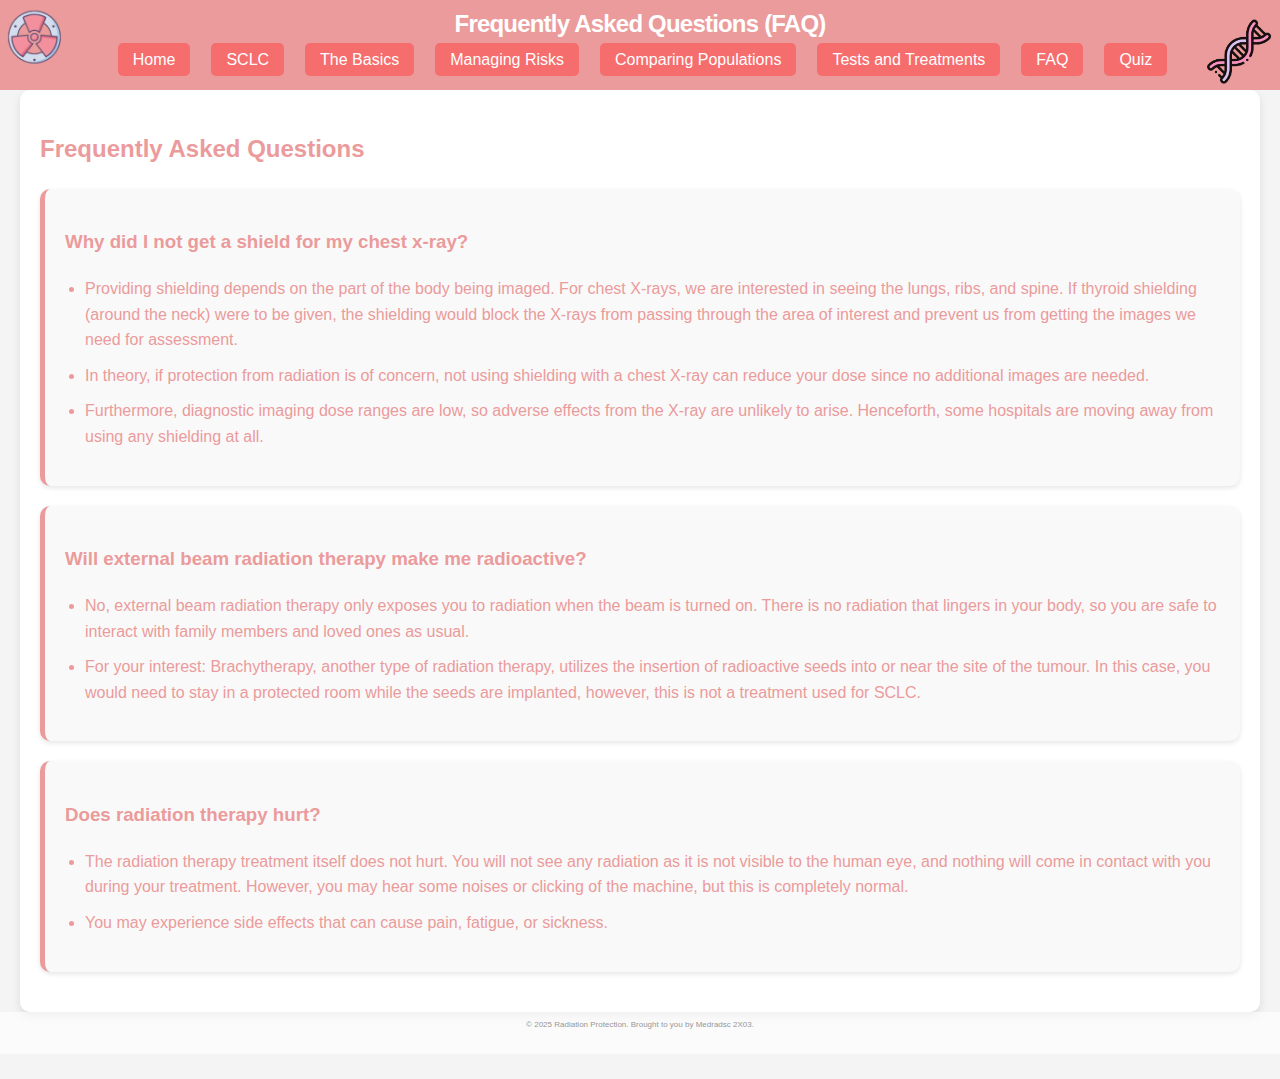
<file: faq.html>
<!DOCTYPE html>
<html lang="en">
<head>
    <meta charset="UTF-8">
    <meta name="viewport" content="width=device-width, initial-scale=1.0">
    <title>FAQ - Radiation Protection</title>
    <link rel="stylesheet" href="style.css">
</head>
<body>
    <header>
        <h1>Frequently Asked Questions (FAQ)</h1>
        <nav>
            <ul>
                <li><a href="index.html" class="nav-btn">Home</a></li>
                <li><a href="sclc-overview.html" class="nav-btn">SCLC</a></li>
                <li><a href="basics.html" class="nav-btn">The Basics</a></li>
                <li><a href="Managing-risks.html" class="nav-btn">Managing Risks</a></li>
                <li><a href="comparing-populations.html" class="nav-btn">Comparing Populations</a></li>
                <li><a href="effects.html" class="nav-btn">Tests and Treatments</a></li>
                <li><a href="faq.html" class="nav-btn">FAQ</a></li>
                <li><a href="quiz.html" class="nav-btn">Quiz</a></li>
            </ul>
        </nav>
        <!-- Leaf images -->
        <img src="images/Biohazard.png" alt="Leaf Decoration" class="leaf leaf-top-left">
        <img src="images/dna.png" alt="Leaf Decoration" class="leaf leaf-bottom-right">
    </header>

    <section id="faq" div class="container">
            <h2>Frequently Asked Questions</h2>

            <div class="card">
                <h3>Why did I not get a shield for my chest x-ray?</h3>
                <ul>
                    <li>Providing shielding depends on the part of the body being imaged. For chest X-rays, we are interested in seeing the lungs, ribs, and spine. If thyroid shielding (around the neck) were to be given, the shielding would block the X-rays from passing through the area of interest and prevent us from getting the images we need for assessment.</li>
                    <li>In theory, if protection from radiation is of concern, not using shielding with a chest X-ray can reduce your dose since no additional images are needed.</li>
                    <li>Furthermore, diagnostic imaging dose ranges are low, so adverse effects from the X-ray are unlikely to arise. Henceforth, some hospitals are moving away from using any shielding at all.</li>
                </ul>
            </div>

            <div class="card">
                <h3>Will external beam radiation therapy make me radioactive?</h3>
                <ul>
                    <li>No, external beam radiation therapy only exposes you to radiation when the beam is turned on. There is no radiation that lingers in your body, so you are safe to interact with family members and loved ones as usual.</li>
                    <li>For your interest: Brachytherapy, another type of radiation therapy, utilizes the insertion of radioactive seeds into or near the site of the tumour. In this case, you would need to stay in a protected room while the seeds are implanted, however, this is not a treatment used for SCLC.</li>
                </ul>
            </div>

            <div class="card">
                <h3>Does radiation therapy hurt?</h3>
                <ul>
                    <li>The radiation therapy treatment itself does not hurt. You will not see any radiation as it is not visible to the human eye, and nothing will come in contact with you during your treatment. However, you may hear some noises or clicking of the machine, but this is completely normal.</li>
                    <li>You may experience side effects that can cause pain, fatigue, or sickness.</li>
                </ul>
            </div>
        </div>
    </section>

    <footer>
        <p>&copy; 2025 Radiation Protection. Brought to you by Medradsc 2X03.</p>
    </footer>
</body>
</html>
</file>
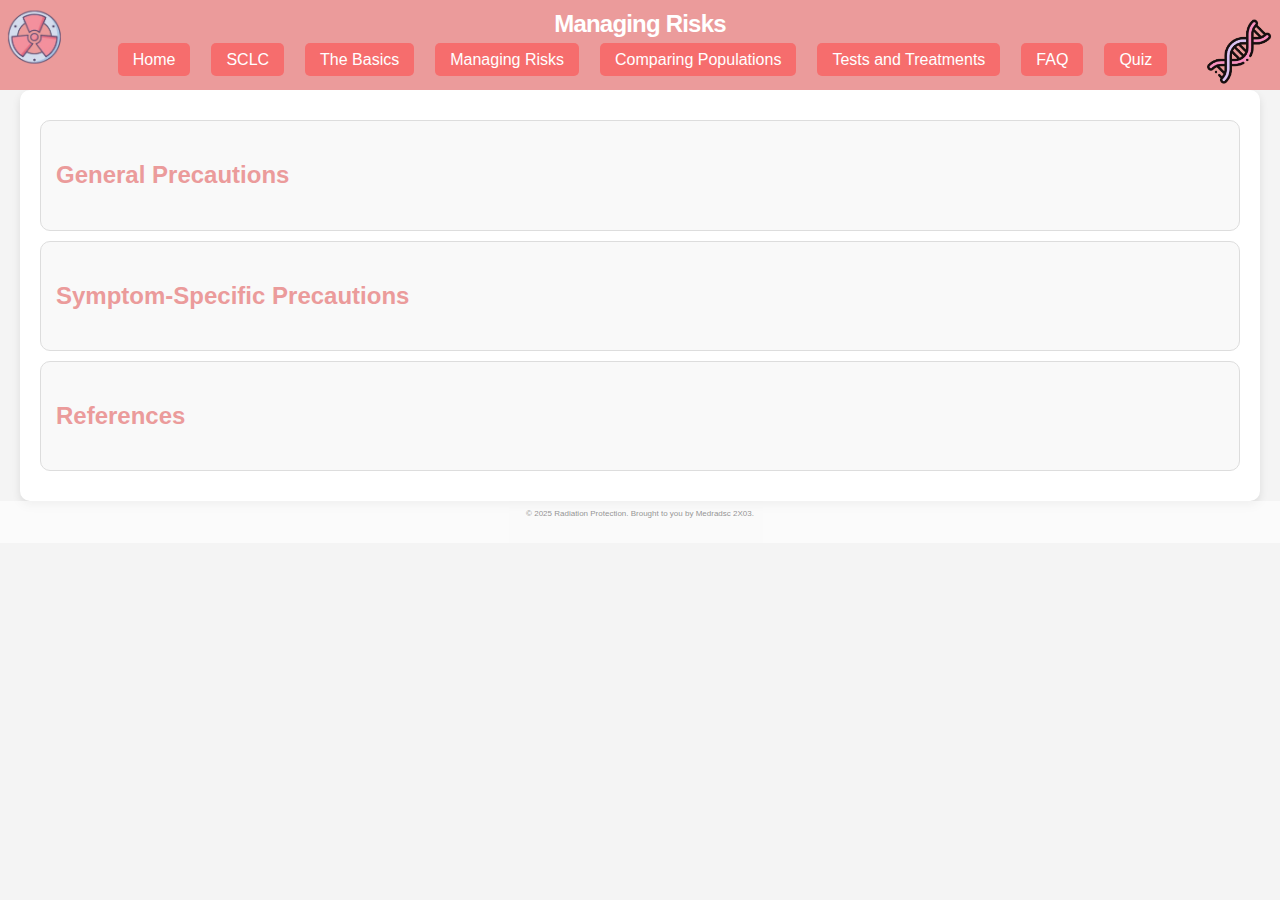
<file: Managing-risks.html>
<!DOCTYPE html>
<html lang="en">
<head>
    <meta charset="UTF-8">
    <meta name="viewport" content="width=device-width, initial-scale=1.0">
    <title>Managing Risks - Radiation Protection</title>
    <link rel="stylesheet" href="style.css">
</head>
<style>
    /* Additional CSS for the accordion effect */
    .accordion {
        background-color: #f9f9f9;
        border: 1px solid #ddd;
        border-radius: 10px;
        margin: 10px 0;
        padding: 15px;
        cursor: pointer;
        transition: background-color 0.3s ease;
    }

    .accordion:hover {
        background-color: #f1f1f1;
    }

    .accordion.active {
        background-color: #eb9b9b;
        color: white;
    }

    .panel {
        display: none;
        padding: 10px 20px;
        background-color: white;
        border-radius: 0 0 10px 10px;
        border: 1px solid #ddd;
        border-top: none;
        margin-bottom: 10px; /* Add space between panels */
    }

    .panel.show {
        display: block;
    }

    /* Ensure the header stays fixed at the top */
    header {
        position: sticky;
        top: 0;
        z-index: 1000;
        background-color: #eb9b9b;
        padding: 10px 0;
    }

    /* Add padding to the top of the section to prevent content from being hidden under the header */
    section {
        padding-top: 80px; /* Adjust this value based on the height of your header */
    }
</style>
</head>
<body>
<header>
    <h1>Managing Risks</h1>
    <nav>
        <ul>
            <li><a href="index.html" class="nav-btn">Home</a></li>
            <li><a href="sclc-overview.html" class="nav-btn">SCLC</a></li>
            <li><a href="basics.html" class="nav-btn">The Basics</a></li>
            <li><a href="Managing-risks.html" class="nav-btn">Managing Risks</a></li>
            <li><a href="comparing-populations.html" class="nav-btn">Comparing Populations</a></li>
            <li><a href="effects.html" class="nav-btn">Tests and Treatments</a></li>
            <li><a href="faq.html" class="nav-btn">FAQ</a></li>
            <li><a href="quiz.html" class="nav-btn">Quiz</a></li>
        </ul>
    </nav>
    <img src="images/Biohazard.png" alt="Leaf Decoration" class="leaf leaf-top-left">
    <img src="images/dna.png" alt="Leaf Decoration" class="leaf leaf-bottom-right">
</header>

<section id="Managing-risks" class="container">

            <!-- General Precautions -->
            <div class="accordion" onclick="toggleAccordion(this)">
                <h2>General Precautions</h2>
            </div>
            <div class="panel">
                <div class="content-grid">
                    <div class="text-content">
                        <p>There are many methods our radiographic procedures ensure radiation safety for the patients.</p>
                        <ul>
                            <li><strong>Use of Lead</strong>
                                <ul>
                                    <li>We provide both lead aprons and lead collars when appropriate during radiographic exams.</li>
                                    <li>The lead, around 0.5mm thick, is capable of reducing scatter radiation by about 90% (Cheon et al., 2018).</li>
                                    <li>Radiographic procedures themselves are rather low doses of radiation (range), so effects are already unlikely (Hall & Giaccia, 2019).</li>
                                </ul>
                            </li>
                            <li><strong>Distance</strong>
                                <ul>
                                    <li>Inverse-square law (Lakhwani et al., 2018)
                                        <ul>
                                            <li>The intensity of the X-ray beam is proportional to the reciprocal of the distance squared.</li>
                                            <li>The further away someone is from the radiation source, the lower the intensity of radiation they receive.</li>
                                        </ul>
                                    </li>
                                    <li>Radiation technologists try their best to optimize distance so there is sufficient exposure for good image quality while minimizing dose to patients.</li>
                                </ul>
                            </li>
                            <li><strong>Fractionation</strong>
                                <ul>
                                    <li>Primarily used in radiation therapy rather than radiography.</li>
                                    <li>Fractionating dose delivery allows for cells to recover while the area of interest still receives a sufficient dose for treatment (Hall & Giaccia, 2019).</li>
                                    <li>This limits the effects on surrounding tissues, while effectively targeting the treatment area.</li>
                                </ul>
                            </li>
                            <li><strong>ALARA Principle</strong>
                                <ul>
                                    <li>This is the “As Low As Reasonably Achievable” principle, where hospitals and radiation workers work to limit exposure to patients as much as possible without compromising image quality.</li>
                                    <li>A study conducted by Safrullah et al. (2017) concluded that around 99% of hospitals that completed their survey recognized the ALARA principle.</li>
                                    <li>84% affirmed the beneficial use of lead protection (Safrullah et al., 2017).</li>
                                </ul>
                            </li>
                        </ul>
                    </div>
                    <div class="image-content">
                        <img src="images/lead.png" alt="Lead Apron Use" class="symptom-image">
                        <img src="images/isl.png" alt="Inverse Square Law" class="symptom-image">
                        <p class="image-credit">Image Source: The Essential Physics of Medical Imaging, Fourth Edition (Bushberg)</p>
                    </div>
                </div>
            </div>
            <div class="accordion" onclick="toggleAccordion(this)">
                <h2>Symptom-Specific Precautions</h2>
            </div>
            <div class="panel">
            
                <!-- Probiotics to Mitigate RT-Induced Diarrhea -->
                <div class="content-grid">
                    <div class="text-content">
                        <h3>Probiotics to Mitigate RT-Induced Diarrhea (Stubbe & Valero, 2013)</h3>
                        <ul>
                            <li>Specifically 1 sachet VSL#3</li>
                            <li>A study of treatment vs. placebo candidates showed promising results of true effect in reducing diarrhea post-RT treatment.</li>
                            <li>Treatment candidates had fewer bowel movements.</li>
                        </ul>
                    </div>
                    <div class="image-content">
                        <img src="images/vsl3.png" alt="VSL#3 Probiotic" class="symptom-image">
                    </div>
                </div>
            
                <!-- Exercise to Mitigate Fatigue -->
                <div class="content-grid">
                    <div class="text-content">
                        <h3>Exercise to Mitigate Fatigue (Stubbe & Valero, 2013)</h3>
                        <ul>
                            <li>Regular exercise has been proven to reduce fatigue post-irradiation (RT).</li>
                            <li>This applies to patients with cancers at multiple stages.</li>
                            <li>Healthcare providers should be the ones creating the exercise plans.</li>
                        </ul>
                    </div>
                    <div class="image-content">
                        <img src="images/excercises.png" alt="Exercise Illustration" class="symptom-image">
                    </div>
                </div>
            
                <!-- Calendula to Reduce Skin Toxicity -->
                <div class="content-grid">
                    <div class="text-content">
                        <h3>Calendula to Reduce Skin Toxicity (Stubbe & Valero, 2013)</h3>
                        <ul>
                            <li>Depending on the dose, skin toxicity ranges from inflammation and reddening to ulcerations and fibrosis (Hall & Giaccia, 2019).</li>
                            <li>This is a topical steroid with statistical significance indicating a reduction in the occurrence of high toxicity of the skin.</li>
                        </ul>
                    </div>
                    <div class="image-content">
                        <img src="images/cream.jpg" alt="Calendula Cream" class="symptom-image">
                    </div>
                </div>
            
                <!-- Systemic Steroids for Pneumonitis & Others -->
                <div class="content-grid">
                    <div class="text-content">
                        <h3>Systemic Steroids for Pneumonitis & Others</h3>
                        <ul>
                            <li>Pneumonitis can arise due to multiple causal factors, so it is important to receive proper assessments to rule out other reasons for acute respiratory distress (Majeed & Gupta, 2023).</li>
                            <li>Corticosteroids can help reduce pulmonary inflammation in cases of pneumonia (Stern et al., 2017).</li>
                            <li>It can also be used for cases of inflammation, nausea, and vomiting (Anderson et al., 2021).</li>
                            <br>
                            <li><strong>Common corticosteroids include:</strong>
                                <ul>
                                    <li>Dexamethasone (Decadron)</li>
                                    <li>Methylprednisolone (Medrol)</li>
                                    <li>Prednisone</li>
                                    <li>Hydrocortisone</li>
                                </ul>
                            </li>
                            <br>
                            <li>Should be used sparingly due to its addictive properties (Majeed & Gupta, 2023).
                                <ul>
                                    <ul>
                                        <li>Decrease consumption amount/dosage of corticosteroids throughout usage (starting high but decreasing over time).</li>
                                    </ul>
                                </ul>
                            </li>
                        </ul>
                    </div>
                    <div class="image-content">
                        <img src="images/pills.png" alt="Steroid Medication" class="symptom-image">
                    </div>
                </div>
            
            </div>
            

            <!-- References -->
            <div class="accordion" onclick="toggleAccordion(this)">
                <h2>References</h2>
            </div>
            <div class="panel">
                <ul class="references">
                    <li>Anderson, P. M., Thomas, S. M., Sartoski, S., Scott, J. G., Sobilo, K., Bewley, S., Salvador, L. K., & Salazar-Abshire, M. (2021). Strategies to mitigate chemotherapy and radiation toxicities that affect eating. <em>Nutrients</em>, <em>13</em>(12), 4397. doi: 10.3390/nu13124397</li>
                    <li>Cheon, B. K., Kim, C. L., Kim, K. R., Kang, M. H., Lim, J. A., Woo, N. S., Rhee, K. Y., Kim, H. K., & Kim, J. H. (2018). Radiation safety: A focus on lead aprons and thyroid shields in Interventional Pain Management. <em>The Korean Journal of Pain</em>, <em>31</em>(4), 244-252. doi: 10.3344/kjp.2018.31.4.244</li>
                    <li>Hall, E. J., & Giaccia, A. J. (2019). <em>Radiobiology for the radiologist (8th ed.)</em>. Wolters Kluwer.</li>
                    <li>Lakhwani, O. P., Dalal, V., Jindal, M., & Nagala, A. (2019). Radiation Protection and Standardization. <em>Journal of Clinical Orthopaedics and Trauma</em>, <em>10</em>(4), 738-743. doi: 10.1016/j.jcot.2018.08.010</li>
                    <li>Majeed, H., & Gupta, V. (2023). Adverse Effects of Radiation Therapy. In: StatPearls [Internet]. <em>Treasure Island (FL): StatPearls Publishing</em>, Available from: <a href="https://www.ncbi.nlm.nih.gov/sites/books/NBK563259/" target="_blank">https://www.ncbi.nlm.nih.gov/sites/books/NBK563259/</a></li>
                    <li>Safiullah, S., Patel, R., Uribe, B., Spradling, K., Lall, C., Zhang, L., Okhumov, Z., Clayman, R. V., & Landman, J. (2017). Prevalence of protective shielding utilization for radiation dose reduction in adult patients undergoing body scanning using computed tomography. <em>Journal of Endourology</em>, <em>31</em>(10), 985-990. doi: 10.1089/end.2017.0294</li>
                    <li>Stern, A., Skalsky, K., Avni, T., Carrara, E., Leibovici, L., & Paul, M. (2017). Corticosteroids for pneumonia. <em>Cochrane Database of Systematic Reviews</em>, <em>2017</em>(12). doi: 10.1002/14651858.cd007720.pub3</li>
                    <li>Stubbe, C. E., & Valero, M. (2013). Complementary strategies for the management of radiation therapy side effects. <em>Journal of the Advanced Practitioner in Oncology</em>, <em>4</em>(4). doi: 10.6004/jadpro.2013.4.4.3</li>
                </ul>
            </div>
        </div>
    </section>
  
        

<footer>
    <p>&copy; 2025 Radiation Protection. Brought to you by Medradsc 2X03.</p>
</footer>

<script>
    // JavaScript to handle the accordion functionality
    function toggleAccordion(element) {
        // Toggle the "active" class to change the color of the clicked section
        element.classList.toggle("active");

        // Get the panel (content) that follows the clicked accordion
        const panel = element.nextElementSibling;

        // Toggle the display of the panel
        if (panel.style.display === "block") {
            panel.style.display = "none";
        } else {
            panel.style.display = "block";
        }
    }
</script>
</body>
</html>
</file>
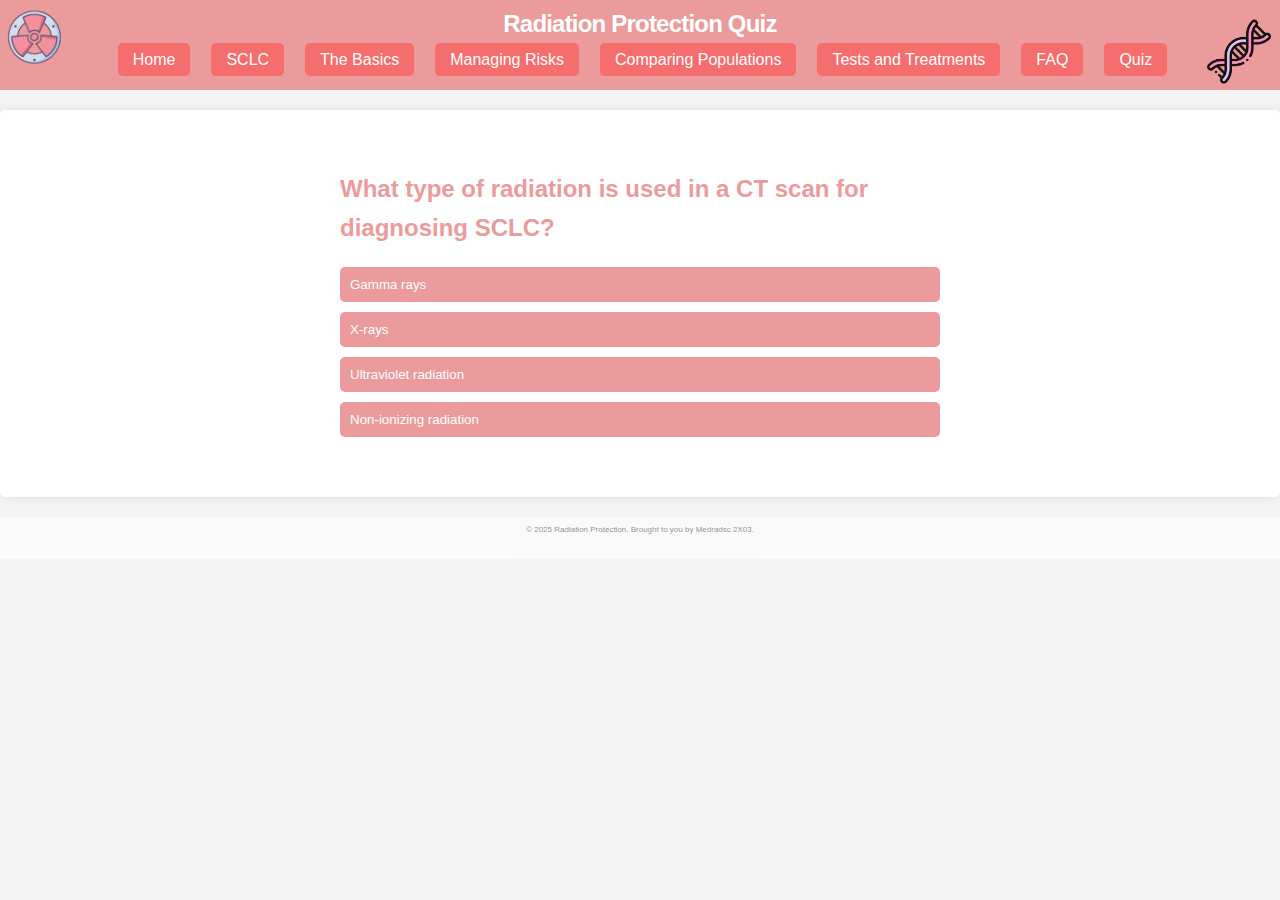
<file: quiz.html>
<!DOCTYPE html>
<html lang="en">
<head>
    <meta charset="UTF-8">
    <meta name="viewport" content="width=device-width, initial-scale=1.0">
    <title>Radiation Protection Quiz</title>
    <link rel="stylesheet" href="style.css">
</head>
<body>
    <header>
        <h1>Radiation Protection Quiz</h1>
        <nav>
            <ul>
                <li><a href="index.html" class="nav-btn">Home</a></li>
                <li><a href="sclc-overview.html" class="nav-btn">SCLC</a></li>
                <li><a href="basics.html" class="nav-btn">The Basics</a></li>
                <li><a href="Managing-risks.html" class="nav-btn">Managing Risks</a></li>
                <li><a href="comparing-populations.html" class="nav-btn">Comparing Populations</a></li>
                <li><a href="effects.html" class="nav-btn">Tests and Treatments</a></li>
                <li><a href="faq.html" class="nav-btn">FAQ</a></li>
                <li><a href="quiz.html" class="nav-btn">Quiz</a></li>
            </ul>
        </nav>
        <!-- /* leaf images*/ -->
        <img src="images/Biohazard.png" alt="Leaf Decoration" class="leaf leaf-top-left">
        <img src="images/dna.png" alt="Leaf Decoration" class="leaf leaf-bottom-right">
    </header>

    <section id="quiz">
        <div id="quiz-container">
            <div id="question-container">
                <h2 id="question"></h2>
                <div id="options" class="options"></div>
            </div>
            <div id="result"></div>
            <button id="next-btn" style="display: none;">Next Question</button>
        </div>
    </section>

    <footer>
        <p>&copy; 2025 Radiation Protection. Brought to you by Medradsc 2X03.</p>
    </footer>

    <script src="quiz.js"></script>
</body>
</html>
</file>
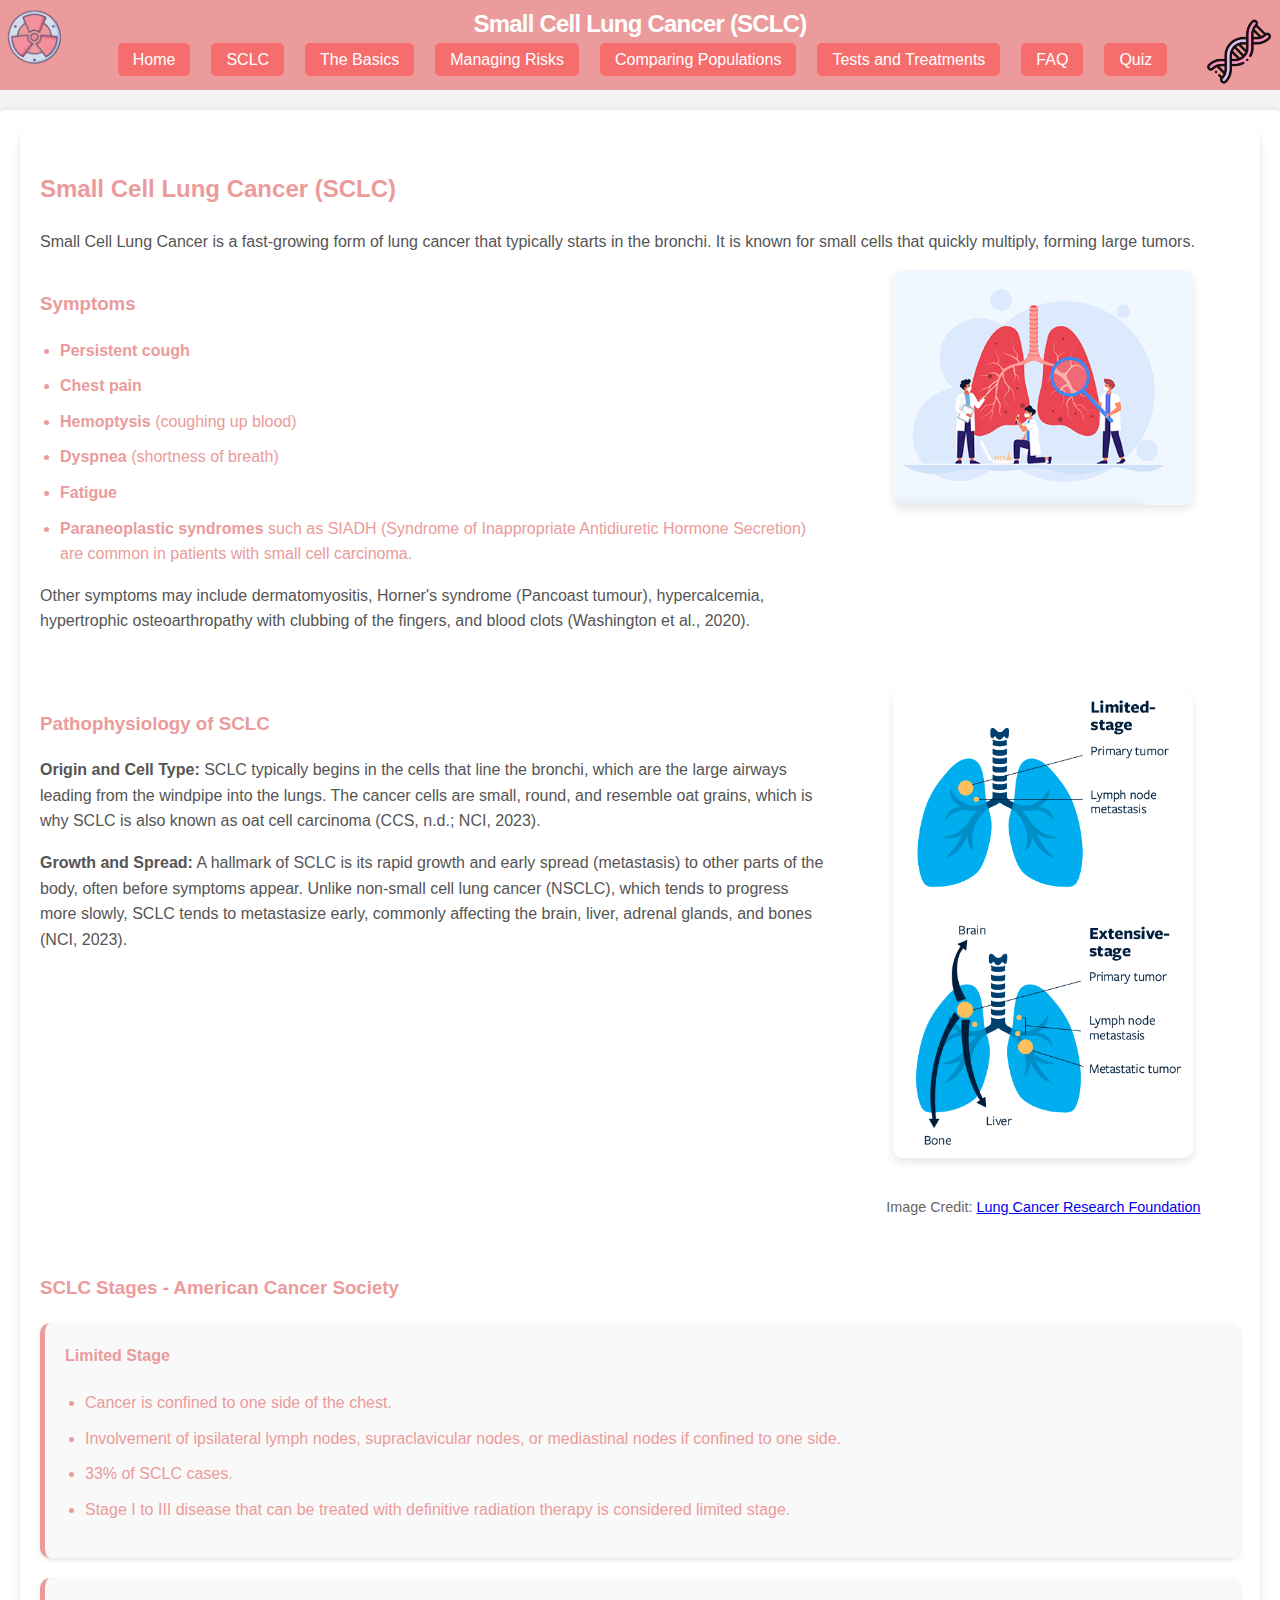
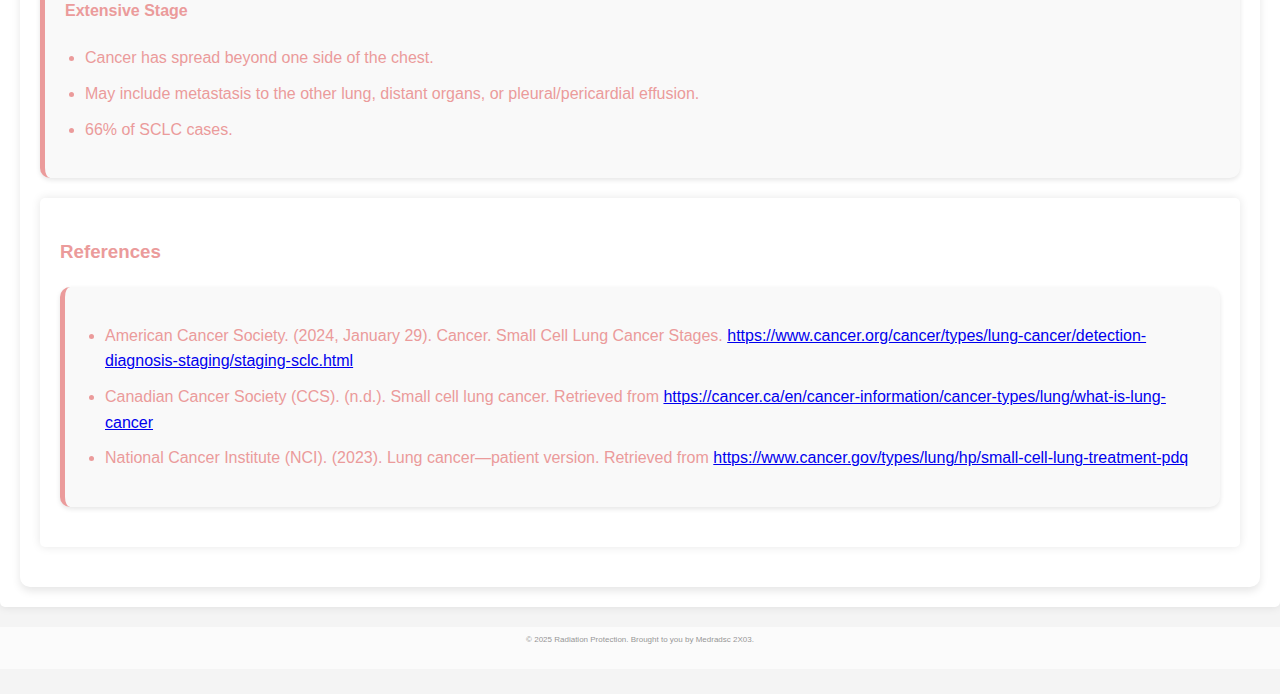
<file: sclc-overview.html>
<!DOCTYPE html>
<html lang="en">
<head>
    <meta charset="UTF-8">
    <meta name="viewport" content="width=device-width, initial-scale=1.0">
    <title>Small Cell Lung Cancer (SCLC)</title>
    <link rel="stylesheet" href="style.css">
</head>
<body>
    <header>
        <h1>Small Cell Lung Cancer (SCLC)</h1>
        <nav>
            <ul>
                <li><a href="index.html" class="nav-btn">Home</a></li>
                <li><a href="sclc-overview.html" class="nav-btn">SCLC</a></li>
                <li><a href="basics.html" class="nav-btn">The Basics</a></li>
                <li><a href="Managing-risks.html" class="nav-btn">Managing Risks</a></li>
                <li><a href="comparing-populations.html" class="nav-btn">Comparing Populations</a></li>
                <li><a href="effects.html" class="nav-btn">Tests and Treatments</a></li>
                <li><a href="faq.html" class="nav-btn">FAQ</a></li>
                <li><a href="quiz.html" class="nav-btn">Quiz</a></li>
            </ul>
        </nav>
        <!-- Leaf images -->
        <img src="images/Biohazard.png" alt="Leaf Decoration" class="leaf leaf-top-left">
        <img src="images/dna.png" alt="Leaf Decoration" class="leaf leaf-bottom-right">
    </header>

    <section id="sclc-overview">
        <div class="container">
            <h2>Small Cell Lung Cancer (SCLC)</h2>
            <p>Small Cell Lung Cancer is a fast-growing form of lung cancer that typically starts in the bronchi. It is known for small cells that quickly multiply, forming large tumors.</p>

            <div class="content-grid">
                <div class="text-content">
                    <h3>Symptoms</h3>
                    <ul>
                        <li><strong>Persistent cough</strong></li>
                        <li><strong>Chest pain</strong></li>
                        <li><strong>Hemoptysis</strong> (coughing up blood)</li>
                        <li><strong>Dyspnea</strong> (shortness of breath)</li>
                        <li><strong>Fatigue</strong></li>
                        <li><strong>Paraneoplastic syndromes</strong> such as SIADH (Syndrome of Inappropriate Antidiuretic Hormone Secretion) are common in patients with small cell carcinoma.</li>
                    </ul>
                    <p>Other symptoms may include dermatomyositis, Horner's syndrome (Pancoast tumour), hypercalcemia, hypertrophic osteoarthropathy with clubbing of the fingers, and blood clots (Washington et al., 2020).</p>
                </div>
                <div class="image-content">
                    <img src="images/02-1.webp" alt="Common Symptoms of SCLC" class="symptom-image">
                </div>
            </div>

            <div class="content-grid">
                <div class="text-content">
                    <h3>Pathophysiology of SCLC</h3>
                    <p><strong>Origin and Cell Type:</strong> SCLC typically begins in the cells that line the bronchi, which are the large airways leading from the windpipe into the lungs. The cancer cells are small, round, and resemble oat grains, which is why SCLC is also known as oat cell carcinoma (CCS, n.d.; NCI, 2023).</p>
                    <p><strong>Growth and Spread:</strong> A hallmark of SCLC is its rapid growth and early spread (metastasis) to other parts of the body, often before symptoms appear. Unlike non-small cell lung cancer (NSCLC), which tends to progress more slowly, SCLC tends to metastasize early, commonly affecting the brain, liver, adrenal glands, and bones (NCI, 2023).</p>
                </div>
                <div class="image-content">
                    <img src="images/SCLC.png" alt="SCLC Stages" class="stage-image">
                    <p class="image-credit">Image Credit: <a href="https://www.lungcancerresearchfoundation.org/for-patients/living-with-lung-cancer/lung-cancer-overview/" target="_blank">Lung Cancer Research Foundation</a></p>
                </div>
            </div>

            <h3>SCLC Stages - American Cancer Society</h3>
            <div class="card">
                <h4>Limited Stage</h4>
                <ul>
                    <li>Cancer is confined to one side of the chest.</li>
                    <li>Involvement of ipsilateral lymph nodes, supraclavicular nodes, or mediastinal nodes if confined to one side.</li>
                    <li>33% of SCLC cases.</li>
                    <li>Stage I to III disease that can be treated with definitive radiation therapy is considered limited stage.</li>
                </ul>
            </div>
            <div class="card">
                <h4>Extensive Stage</h4>
                <ul>
                    <li>Cancer has spread beyond one side of the chest.</li>
                    <li>May include metastasis to the other lung, distant organs, or pleural/pericardial effusion.</li>
                    <li>66% of SCLC cases.</li>
                </ul>
            </div>
            
            <section id="sclc-references">
                <!-- 5) References (from doc) -->
                <h3>References</h3>
                <div class="card">
                  <ul>
                    <li>
                      American Cancer Society. (2024, January 29). Cancer. Small Cell Lung Cancer Stages.
                      <a href="https://www.cancer.org/cancer/types/lung-cancer/detection-diagnosis-staging/staging-sclc.html" target="_blank">
                        https://www.cancer.org/cancer/types/lung-cancer/detection-diagnosis-staging/staging-sclc.html
                      </a>
                    </li>
                    <li>
                      Canadian Cancer Society (CCS). (n.d.). Small cell lung cancer. Retrieved from 
                      <a href="https://cancer.ca/en/cancer-information/cancer-types/lung/what-is-lung-cancer?utm_source=chatgpt.com" target="_blank">
                        https://cancer.ca/en/cancer-information/cancer-types/lung/what-is-lung-cancer
                      </a>
                    </li>
                    <li>
                      National Cancer Institute (NCI). (2023). Lung cancer—patient version. Retrieved from 
                      <a href="https://www.cancer.gov/types/lung/hp/small-cell-lung-treatment-pdq?utm_source=chatgpt.com" target="_blank">
                        https://www.cancer.gov/types/lung/hp/small-cell-lung-treatment-pdq
                      </a>
                    </li>
                  </ul>
                </div>
            </section>
        
        </div>
    </section>

    <footer>
        <p>&copy; 2025 Radiation Protection. Brought to you by Medradsc 2X03.</p>
    </footer>
</body>
</html>
</file>
<file: style.css>
/* Styles */
body {
    font-family: 'Georgia', sans-serif;
    line-height: 1.6;
    margin: 0;
    padding: 0;
    background-color: #f4f4f4;
    color: #eb9b9b;
    margin-bottom: 25px; /* keep larger than footer height */
}

header {
    background: #eb9b9b;
    color: #fff;
    padding: 10px 0;
    text-align: center;
    position: relative; /* to absolutely position images inside */
}

header h1 {
    margin: 0;
    font-size: 1.5rem;
    margin: 0 4rem; /* 4rem on left and right */
    letter-spacing: -0.05rem; 
    line-height: 1.2;
    z-index: 1;
}
.leaf {
    position: absolute;   /* in corners */
    z-index: 0;           
    opacity: 0.9;        
}

/* Top-left corner */
.leaf-top-left {
    top: 0;       
    left: 0; 
    width: 3.3rem;          
    height: auto;     
    transform: translate(15%, 20%); 
    z-index: 0;
    /* move the image further outward to make closer to margin (had this at -20,-20 before) */
}

/* Bottom-right corner */
.leaf-bottom-right {
    bottom: 0;   
    right: 0;   
    width: 4rem;          
    height: auto;     
    transform: translate(-14%, -10%); /* (had this at 20,20 before) */
    z-index: 0;
}


nav ul {
    display: flex;
    flex-wrap: wrap;     
    list-style: none;
    justify-content: center;
    gap: 0rem;
    margin: 0rem 3rem;
    padding: 0;
    z-index: 1;
}

nav ul li {
    display: inline;
    margin: 0.5rem;
}

nav ul li a {
    color: #fff;
    text-decoration: none;
}

section {
    padding: 20px;
    margin: 20px 0;
    background: #fff;
    border-radius: 5px;
    box-shadow: 0 0 10px rgba(0, 0, 0, 0.1);
}

footer {
    text-align: center;
    padding: 1px 0;
    background: #ffffff; opacity: 0.6;
    color: #ffffff;
    position: relative;
    width: 100%;
    bottom: 0;
    font-size: 0.5em; /* Smaller text */
    height: 40px; /* Reduced height */
    line-height: 1; /* Tighter line spacing */
    z-index: 1000; /* Ensures footer stays above content */
}

/* Form Styles */
form {
    display: flex;
    flex-direction: column;
}

form label {
    margin-bottom: 5px;
}

form input, form textarea {
    margin-bottom: 10px;
    padding: 10px;
    border: 1px solid #ccc;
    border-radius: 5px;
}

form button {
    padding: 10px;
    background: #333;
    color: #fff;
    border: none;
    border-radius: 5px;
    cursor: pointer;
}

form button:hover {
    background: #df8686;
}


/* QUIZ! */
#quiz-container {
    max-width: 600px;
    margin: 0 auto;
    padding: 20px;
}

#question {
    margin-bottom: 20px;
}

.options {
    display: flex;
    flex-direction: column;
    gap: 10px;
}

.option-btn {
    padding: 10px;
    background: #eb9b9b;
    color: #fff;
    border: none;
    border-radius: 5px;
    cursor: pointer;
    text-align: left;
}

.option-btn:hover {
    background: #eb9b9b;
}

#result {
    margin: 20px 0;
    font-weight: bold;
}

#next-btn {
    padding: 10px 20px;
    background: #eb9b9b;
    color: #fff;
    border: none;
    border-radius: 5px;
    cursor: pointer;
}

#next-btn:hover {
    background: #eb9b9b;
}

.correct { background: #4CAF50 !important; }
.incorrect { background: #f44336 !important; }

/* welcome to radiation quiz button */
.quiz-btn {
    display: inline-block;
    margin-top: 15px;
    padding: 12px 25px;
    background: #eb9b9b;
    color: #fff;
    text-decoration: none;
    border-radius: 5px;
    font-weight: bold;
    transition: background 0.3s;
}

.quiz-btn:hover {
    background: #eda6a6; /* lighter pink on hover */
}

/* Header buttons */
.nav-btn {
    background: rgb(246, 109, 109); 
    color: #fff !important; /* Override default  color */
    padding: 8px 15px !important;
    border-radius: 5px;
    text-decoration: none;
    transition: background 0.3s;
    margin-left: 5px; /* spacing from other links */
    height: 20px; /* Fixed height */
}

.nav-btn:hover {
    background: #eba1a1; 
}


/* Basics page */
#basics .container {
    max-width: 800px;
    margin: 0 auto;
    padding: 20px;
    border: none;
}

.basics-list {
    background: #f9f9f9;
    padding: 15px;
    border-radius: 5px;
    border-left: 4px solid #4CAF50;
}

.card {
    background: #fff;
    padding: 15px;
    margin: 15px 0;
    border-radius: 5px;
    box-shadow: 0 2px 5px rgba(0,0,0,0.1);
}

.card h4 {
    color: #4CAF50;
    margin-top: 0;
}

/* Basics Button in Navigation */
.basics-btn {
    background: rgb(230,117,114); /* color of button */
    color: #fff !important;
    padding: 8px 15px !important;
    border-radius: 5px;
    margin-left: 5px;
    transition: background 0.3s;
    display: inline-block;
}

.basics-btn:hover {
    background: #eda6a6; /* lighter grey on hover */
}

.hero {
    /* Overwrite the default section styling for this one section */
    position: relative;
    background: #f2c6c6; /* or a lighter pink if you prefer, or a gradient */
    color: #fff;         /* White text for contrast */
    padding: 60px 20px;  /* Larger padding for a bigger hero feel */
    margin: 20px 0;      /* Or remove margin if you want it flush with header */
    border-radius: 0;    /* Remove corners if desired */
    box-shadow: none;    /* Remove default box-shadow from 'section' rule */
    text-align: center;  /* Center text in hero */
    overflow: hidden;           /* hides overflowing images */
}

.hero-content {
    max-width: 800px;
    margin: 0 auto;
    z-index: 1; /* ensures content is above background images */
  }
  .hero-content h2 {
    font-size: 2.5rem; /* or bigger */
    color: #fff;       /* if you want white text on pink background */
    margin-bottom: 1rem;
  }
  .hero-content p {
    font-size: 1.2rem;
    color: #fff;
    margin-bottom: 2rem;
  }
  
.hero h2 {
    font-size: 2.2rem;
}


.hero p {
    font-size: 1.1rem;
    max-width: 600px;
    margin: 0 auto 1.5rem; /* center the text block & add spacing */
}


/* Add these styles to your existing CSS file */

/* Container for content */
.container {
    max-width: 800px;
    margin: 0 auto;
    padding: 20px;
    background-color: #fff;
    border-radius: 10px;
    box-shadow: 0 4px 8px rgba(0, 0, 0, 0.1);
}

/* Card styling */
.card {
    background: #f9f9f9;
    padding: 20px;
    margin: 20px 0;
    border-radius: 10px;
    border-left: 5px solid #eb9b9b;
    box-shadow: 0 2px 5px rgba(0, 0, 0, 0.1);
}

.card h4 {
    color: #eb9b9b;
    margin-top: 0;
}

/* Image styling */
.symptom-image, .stage-image {
    width: 100%;
    max-width: 600px;
    height: auto;
    border-radius: 10px;
    margin-bottom: 20px;
    box-shadow: 0 4px 8px rgba(0, 0, 0, 0.1);
}


/* List styling */
ul {
    list-style-type: disc;
    padding-left: 20px;
}

ul li {
    margin-bottom: 10px;
}


/* Add these styles to your existing CSS file */

/* Container for content */
.container {
    max-width: 1200px;
    margin: 0 auto;
    padding: 20px;
    background-color: #fff;
    border-radius: 10px;
    box-shadow: 0 4px 8px rgba(0, 0, 0, 0.1);
}

/* Grid layout for text and images */
.content-grid {
    display: flex;
    gap: 20px;
    align-items: flex-start;
    margin-bottom: 40px;
}

.text-content {
    flex: 2;
}

.image-content {
    flex: 1;
    text-align: center;
}

/* Image styling */
.symptom-image, .stage-image {
    width: 100%;
    max-width: 300px;
    height: auto;
    border-radius: 10px;
    box-shadow: 0 4px 8px rgba(0, 0, 0, 0.1);
}

.image-credit {
    font-size: 0.9em;
    color: #666;
    margin-top: 10px;
}

/* Card styling */
.card {
    background: #f9f9f9;
    padding: 20px;
    margin: 20px 0;
    border-radius: 10px;
    border-left: 5px solid #eb9b9b;
    box-shadow: 0 2px 5px rgba(0, 0, 0, 0.1);
}

.card h4 {
    color: #eb9b9b;
    margin-top: 0;
}

/* List styling */
ul {
    list-style-type: disc;
    padding-left: 20px;
}

ul li {
    margin-bottom: 10px;
}



/* Add more color to headers and text */
 h2, h3, h4 {
    color: #eb9b9b;
}

p {
    color: #555;
}

/* Additional CSS for the accordion effect */
/* Additional CSS for the accordion effect */
.accordion {
    background-color: #f9c6c6; /* Lighter pink background */
    border: 1px solid #ddd;
    border-radius: 10px;
    margin: 10px 0;
    padding: 15px;
    cursor: pointer;
    transition: background-color 0.3s ease;
    color: #333; /* Darker text color for contrast */
}

.accordion:hover {
    background-color: #f1b6b6; /* Slightly darker pink on hover */
}

.accordion.active {
    background-color: #eb9b9b; /* Original pink for active state */
}

.accordion.active h2,
.accordion.active h3,
.accordion.active h4 {
    color: white !important; /* Force white text for active state */
}

.panel {
    display: none;
    padding: 10px 20px;
    background-color: white;
    border-radius: 0 0 10px 10px;
    border: 1px solid #ddd;
    border-top: none;
    margin-bottom: 10px; /* Add space between panels */
}

.panel.show {
    display: block;
}

/* Ensure the header stays fixed at the top */
header {
    position: sticky;
    top: 0;
    z-index: 1000;
    background-color: #eb9b9b;
    padding: 10px 0;
}


/* Default heading styles */
h2, h3, h4 {
    color: #eb9b9b; /* Default pink color for headings */
}
</file>
